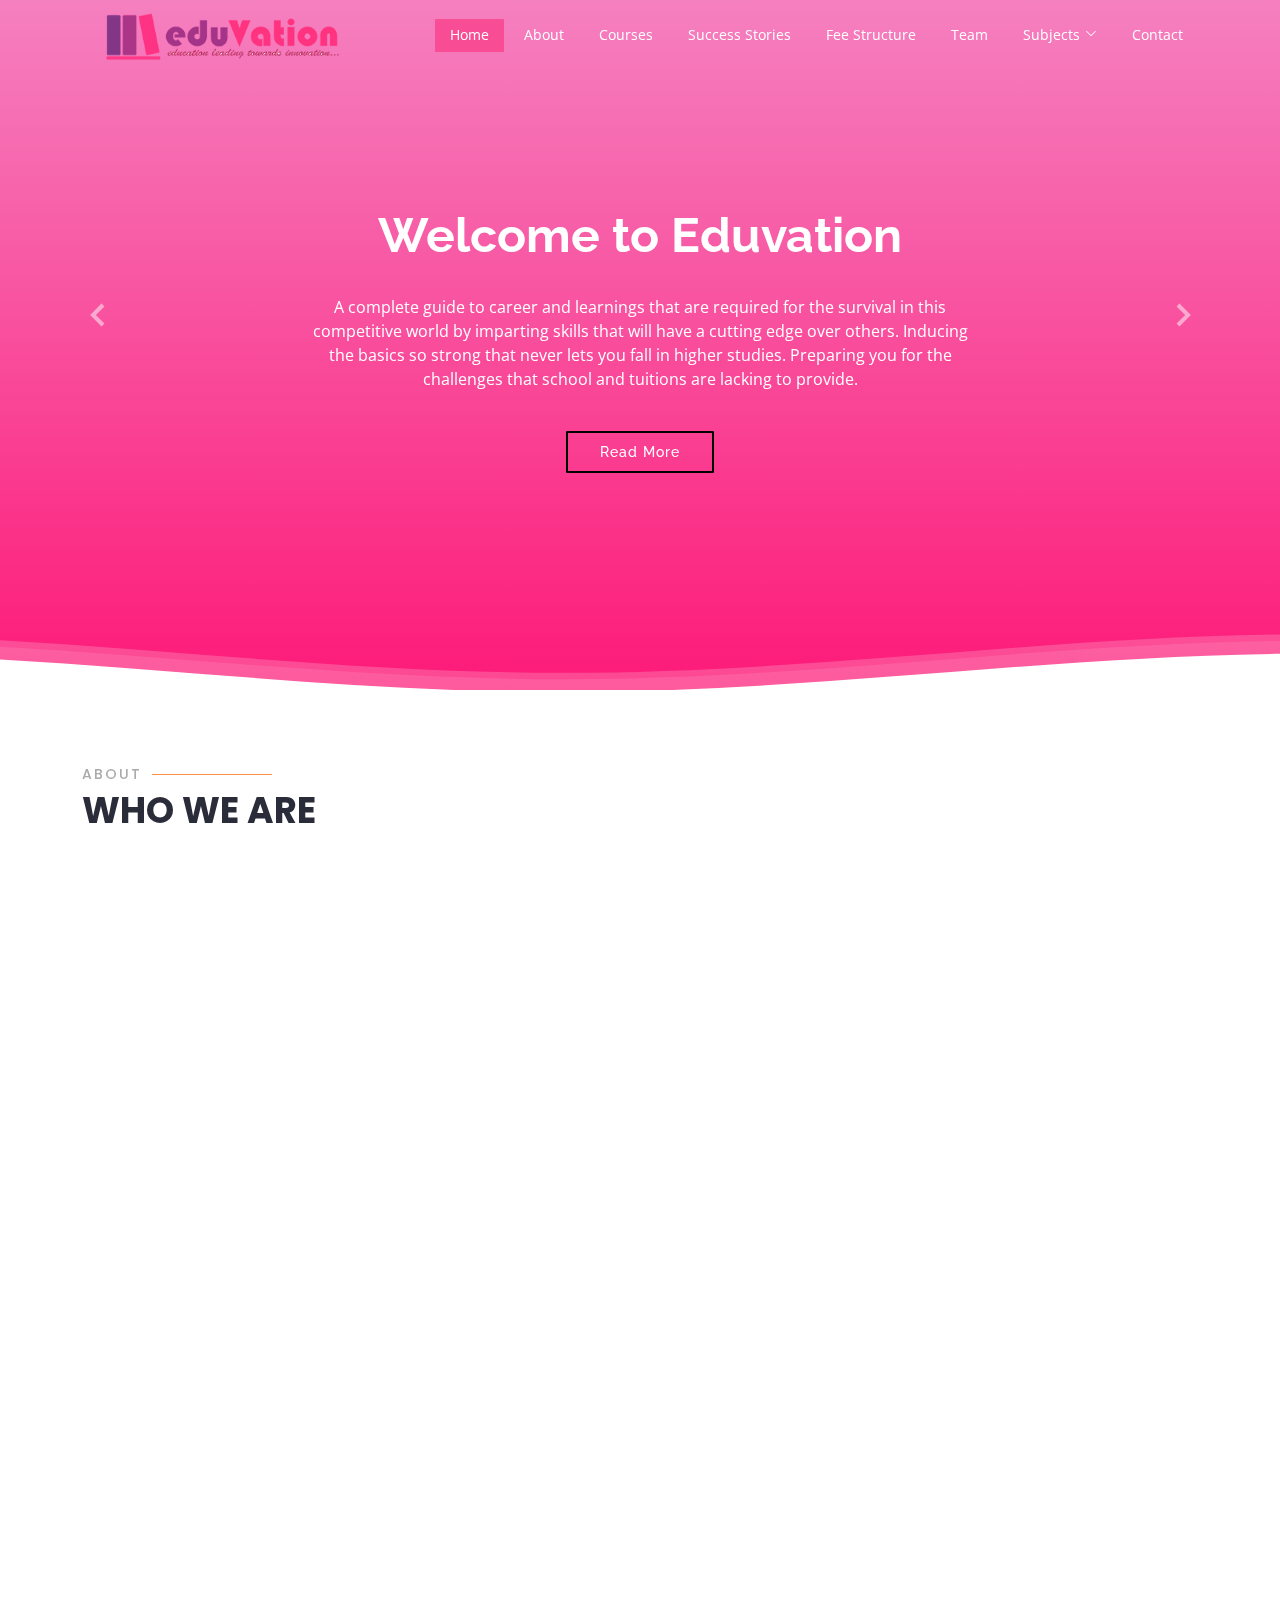
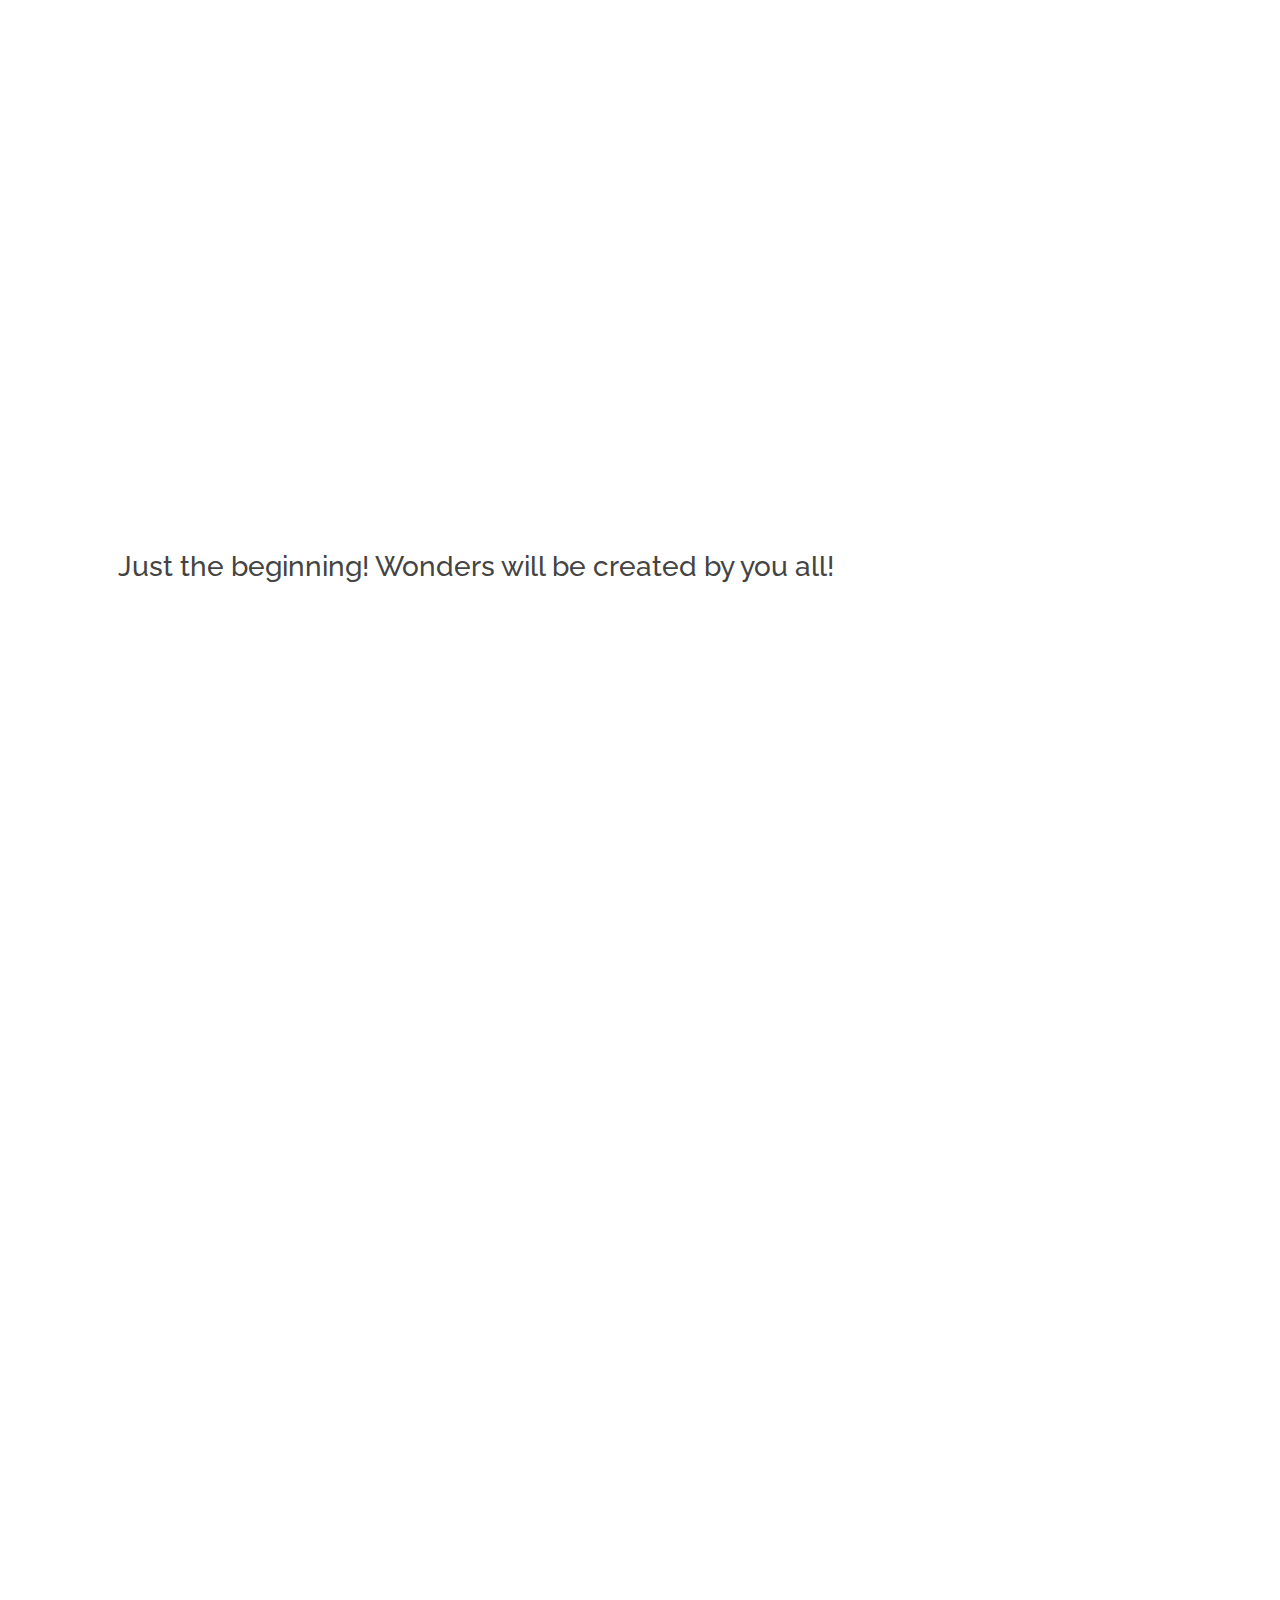
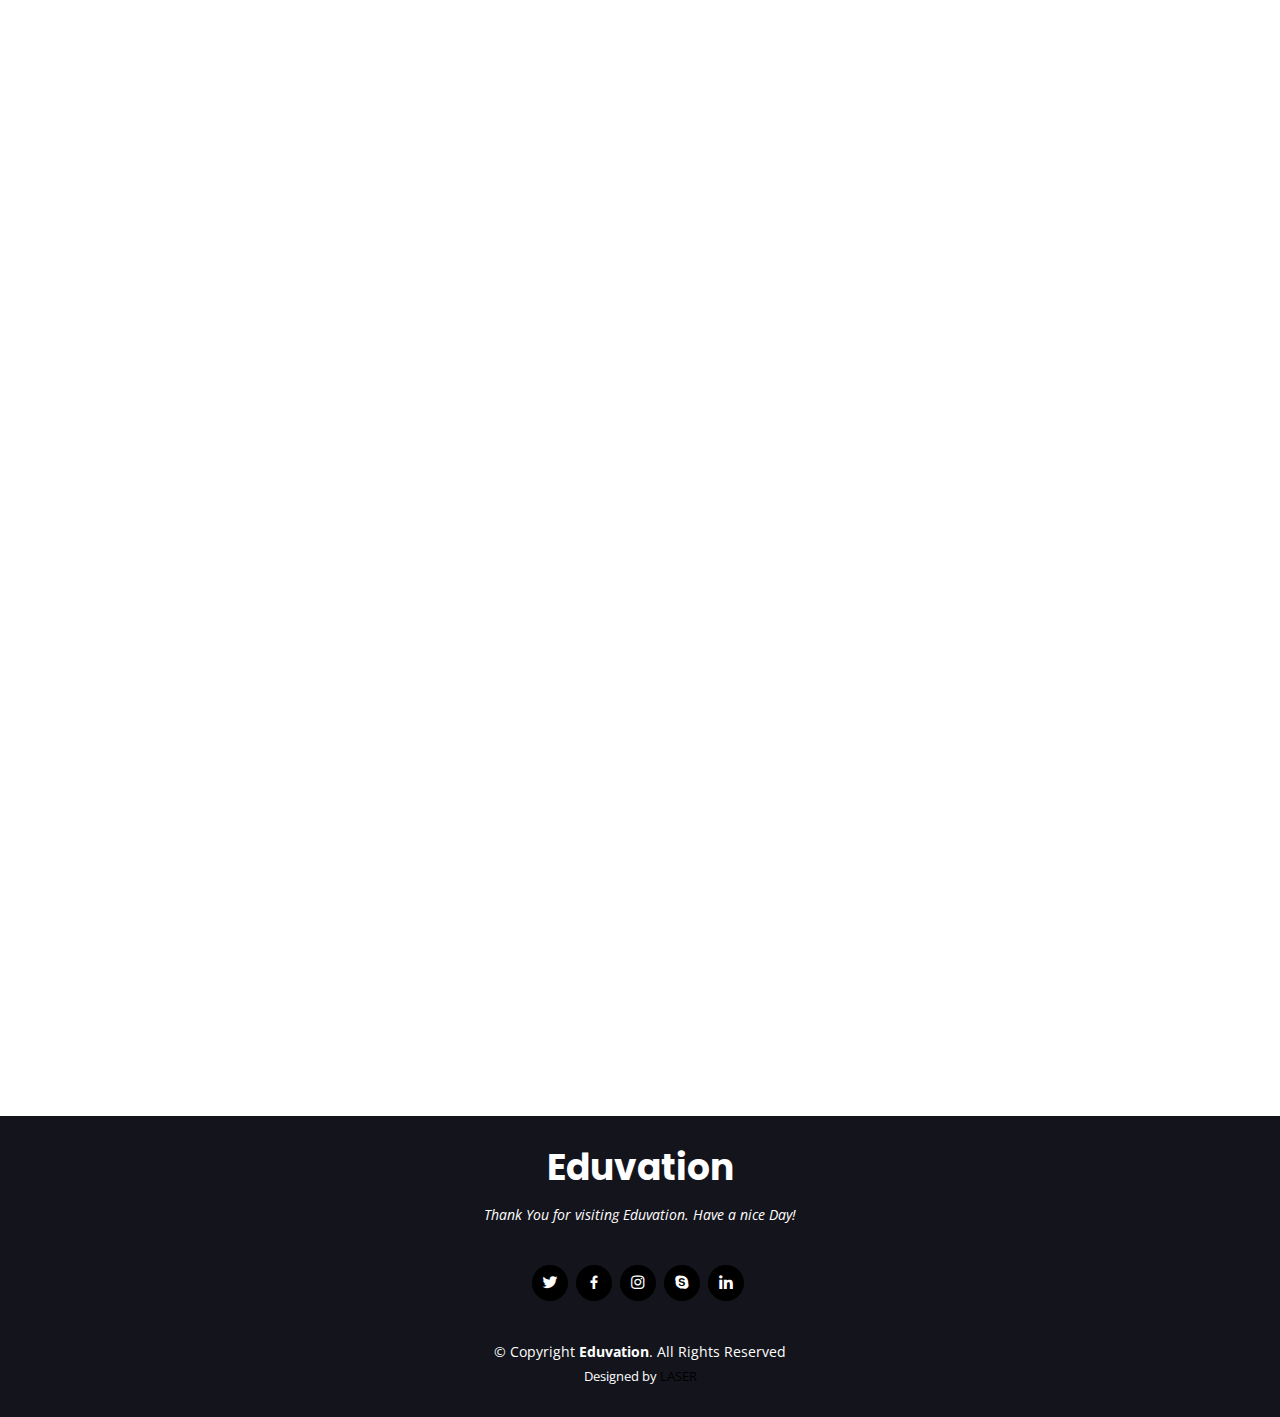
<file: index.html>
<!DOCTYPE html>
<html lang="en">

<head>
  <meta name="google-site-verification" content="hGWaI-K8j3JAU-RN-A-ZZuAP960c_MtPGlBdSkFEZYE" />
  <meta charset="utf-8">
  <meta content="width=device-width, initial-scale=1.0" name="viewport">

  <title>Eduvation</title>
  <meta content="" name="description">
  <meta content="" name="keywords">

  <!-- Favicons -->
  <link href="assets/img/favicon.png" rel="icon">
  <link href="assets/img/apple-touch-icon.png" rel="apple-touch-icon">

  <!-- Google Fonts -->
  <link href="https://fonts.googleapis.com/css?family=Open+Sans:300,300i,400,400i,600,600i,700,700i|Raleway:300,300i,400,400i,500,500i,600,600i,700,700i|Poppins:300,300i,400,400i,500,500i,600,600i,700,700i" rel="stylesheet">

  <!-- Vendor CSS Files -->
  <link href="assets/vendor/animate.css/animate.min.css" rel="stylesheet">
  <link href="assets/vendor/aos/aos.css" rel="stylesheet">
  <link href="assets/vendor/bootstrap/css/bootstrap.min.css" rel="stylesheet">
  <link href="assets/vendor/bootstrap-icons/bootstrap-icons.css" rel="stylesheet">
  <link href="assets/vendor/boxicons/css/boxicons.min.css" rel="stylesheet">
  <link href="assets/vendor/glightbox/css/glightbox.min.css" rel="stylesheet">
  <link href="assets/vendor/remixicon/remixicon.css" rel="stylesheet">
  <link href="assets/vendor/swiper/swiper-bundle.min.css" rel="stylesheet">

  <!-- Template Main CSS File -->
  <link href="assets/css/style.css" rel="stylesheet">

  <!-- =======================================================
  * Template Name: Selecao - v4.1.0
  * Template URL: https://bootstrapmade.com/selecao-bootstrap-template/
  * Author: BootstrapMade.com
  * License: https://bootstrapmade.com/license/
  ======================================================== -->
</head>

<body>

  <!-- ======= Header ======= -->
  <header id="header" class="fixed-top d-flex align-items-center  header-transparent ">
    <div class="container d-flex align-items-center justify-content-between">

      <div class="logo">
        <h1>
    
        <a href="index.html"><img src="/assets/img/logo1.png" alt="" class="img-fluid" ></a>
        </h1>
      </div>

      <nav id="navbar" class="navbar">
        <ul>
          <li><a class="nav-link scrollto active" href="#hero">Home</a></li>
          <li><a class="nav-link scrollto" href="#about">About</a></li>
          <li><a class="nav-link scrollto" href="#services">Courses</a></li>
          <li><a class="nav-link scrollto " href="#portfolio">Success Stories</a></li>
          <li><a class="nav-link scrollto" href="#pricing">Fee Structure</a></li>
          <li><a class="nav-link scrollto" href="#team">Team</a></li>
          <li class="dropdown"><a href="#"><span>Subjects</span> <i class="bi bi-chevron-down"></i></a>
            <ul>
              <li class="dropdown"><a href="#"><span>SCIENCE</span> <i class="bi bi-chevron-left"></i></a>
                <ul>
                <li><a href="#">PHYSICS</a></li>
                
                <li><a href="#">CHEMISTRY</a></li>
                <li><a href="#">MATHEMATICS</a></li>
                </ul>
              <li class="dropdown"><a href="#"><span>CODING</span> <i class="bi bi-chevron-left"></i></a>
                <ul>
                  <li><a href="#">FRONT END CODING</a></li>
                  <li><a href="#">BACKEND CODING</a></li>
                </ul>
              </li>
              <li class="dropdown"><a href="#"><span>COMMERCE</span> <i class="bi bi-chevron-left"></i></a>
                <ul>
                  <li><a href="#">BUSINESS</a></li>
                  <li><a href="#">ACCOUNTANCY</a></li>
                </ul>
              </li>
              <li><a href="#">SPOKEN ENGLISH</a></li>
            </ul>
            
           
            
          
          </li>
          <li><a class="nav-link scrollto" href="#contact">Contact</a></li>
        </ul>
        <i class="bi bi-list mobile-nav-toggle"></i>
      </nav><!-- .navbar -->

    </div>
  </header><!-- End Header -->

  <!-- ======= Hero Section ======= -->
  <section id="hero" class="d-flex flex-column justify-content-end align-items-center">
    <div id="heroCarousel" data-bs-interval="5000" class="container carousel carousel-fade" data-bs-ride="carousel">

      <!-- Slide 1 -->
      <div class="carousel-item active">
        <div class="carousel-container">
          <h2 class="animate__animated animate__fadeInDown">Welcome to <span>Eduvation</span></h2>
          <p class="animate__animated fanimate__adeInUp">A complete guide to career and learnings that are required for the survival in this competitive world by imparting skills that will have a cutting edge over others. Inducing the basics so strong that never lets you fall in higher studies. Preparing you for the challenges that school and tuitions are lacking to provide.</p>
          <a href="#about" class="btn-get-started animate__animated animate__fadeInUp scrollto">Read More</a>
        </div>
      </div>

      <!-- Slide 2 -->
      <div class="carousel-item">
        <div class="carousel-container">
          <h2 class="animate__animated animate__fadeInDown">Vision</h2>
          <p class="animate__animated animate__fadeInUp"> A Vision for exemplary success among our students and creating a competitive culture that pushes and strive to bring the best of you.</p>
          <a href="#about" class="btn-get-started animate__animated animate__fadeInUp scrollto">Read More</a>
        </div>
      </div>

      <!-- Slide 3 -->
      <div class="carousel-item">
        <div class="carousel-container">
          <h2 class="animate__animated animate__fadeInDown">Why to Choose Us?</h2>
          <p class="animate__animated animate__fadeInUp">We not only provide you the best teaching and 24*7 doubt solving support but also provide you the career vision that is very important for success. </p>
          <a href="#about" class="btn-get-started animate__animated animate__fadeInUp scrollto">Read More</a>
        </div>
      </div>

      <a class="carousel-control-prev" href="#heroCarousel" role="button" data-bs-slide="prev">
        <span class="carousel-control-prev-icon bx bx-chevron-left" aria-hidden="true"></span>
      </a>

      <a class="carousel-control-next" href="#heroCarousel" role="button" data-bs-slide="next">
        <span class="carousel-control-next-icon bx bx-chevron-right" aria-hidden="true"></span>
      </a>

    </div>

    <svg class="hero-waves" xmlns="http://www.w3.org/2000/svg" xmlns:xlink="http://www.w3.org/1999/xlink" viewBox="0 24 150 28 " preserveAspectRatio="none">
      <defs>
        <path id="wave-path" d="M-160 44c30 0 58-18 88-18s 58 18 88 18 58-18 88-18 58 18 88 18 v44h-352z">
      </defs>
      <g class="wave1">
        <use xlink:href="#wave-path" x="50" y="3" fill="rgba(255,255,255, .1)">
      </g>
      <g class="wave2">
        <use xlink:href="#wave-path" x="50" y="0" fill="rgba(255,255,255, .2)">
      </g>
      <g class="wave3">
        <use xlink:href="#wave-path" x="50" y="9" fill="#fff">
      </g>
    </svg>

  </section><!-- End Hero -->

  <main id="main">

    <!-- ======= About Section ======= -->
    
    <section id="about" class="about">
      <div class="container">

        <div class="section-title" data-aos="zoom-out">
          <h2>About</h2>
          <p>Who we are</p>
        </div>

        <div class="row content" data-aos="fade-up">
          <div class="col-lg-6">
            <p>
              We are a team of the most enthusiastic and  passionate people who thrive to put their everything to provide the best in class services. 
            </p>
            <ul>
              <li><i class="ri-check-double-line"></i> Innovative</li>
              <li><i class="ri-check-double-line"></i> Passionate</li>
              <li><i class="ri-check-double-line"></i> Intellectual</li>
            </ul>
          </div>
          <div class="col-lg-6 pt-4 pt-lg-0">
            <p>
              “Education is the most powerful weapon which you can use to change the world” – Nelson Mandela <br><br>
              “The cure for boredom is curiosity. There is no cure for curiosity” – Dorothy Parker <br> <br>
              “The function of education is to teach one to think intensively and to think critically. Intelligence plus character – that is the goal of true education” – Martin Luther King<br>

            </p>
            <a href="#" class="btn-learn-more">Learn More</a>
          </div>
        </div>

      </div>
    </section><!-- End About Section -->

    <!-- ======= Features Section ======= -->
    <section id="features" class="features">
      <div class="container">

        <ul class="nav nav-tabs row d-flex">
          <li class="nav-item col-3" data-aos="zoom-in">
            <a class="nav-link active show" data-bs-toggle="tab" href="#tab-1">
              <i class="ri-gps-line"></i>
              <h4 class="d-none d-lg-block">CAREER GUIDANCE</h4>
            </a>
          </li>
          <li class="nav-item col-3" data-aos="zoom-in" data-aos-delay="100">
            <a class="nav-link" data-bs-toggle="tab" href="#tab-2">
              <i class="ri-body-scan-line"></i>
              <h4 class="d-none d-lg-block">PROGRAMMING SKILLS</h4>
            </a>
          </li>
          <li class="nav-item col-3" data-aos="zoom-in" data-aos-delay="200">
            <a class="nav-link" data-bs-toggle="tab" href="#tab-3">
              <i class="ri-sun-line"></i>
              <h4 class="d-none d-lg-block">24x7 SUPPORT</h4>
            </a>
          </li>
          <li class="nav-item col-3" data-aos="zoom-in" data-aos-delay="300">
            <a class="nav-link" data-bs-toggle="tab" href="#tab-4">
              <i class="ri-store-line"></i>
              <h4 class="d-none d-lg-block">LEARNING WITH FUN</h4>
            </a>
          </li>
        </ul>
        <!--

        <div class="tab-content" data-aos="fade-up">
          <div class="tab-pane active show" id="tab-1">
            <div class="row">
              <div class="col-lg-6 order-2 order-lg-1 mt-3 mt-lg-0">
                <h3>Voluptatem dignissimos provident quasi corporis voluptates sit assumenda.</h3>
                <p class="fst-italic">
                  Lorem ipsum dolor sit amet, consectetur adipiscing elit, sed do eiusmod tempor incididunt ut labore et dolore
                  magna aliqua.
                </p>
                <ul>
                  <li><i class="ri-check-double-line"></i> Ullamco laboris nisi ut aliquip ex ea commodo consequat.</li>
                  <li><i class="ri-check-double-line"></i> Duis aute irure dolor in reprehenderit in voluptate velit.</li>
                  <li><i class="ri-check-double-line"></i> Ullamco laboris nisi ut aliquip ex ea commodo consequat. Duis aute irure dolor in reprehenderit in voluptate trideta storacalaperda mastiro dolore eu fugiat nulla pariatur.</li>
                </ul>
                <p>
                  Ullamco laboris nisi ut aliquip ex ea commodo consequat. Duis aute irure dolor in reprehenderit in voluptate
                  velit esse cillum dolore eu fugiat nulla pariatur. Excepteur sint occaecat cupidatat non proident, sunt in
                  culpa qui officia deserunt mollit anim id est laborum
                </p>
              </div>
              <div class="col-lg-6 order-1 order-lg-2 text-center">
                <img src="assets/img/features-1.png" alt="" class="img-fluid">
              </div>
            </div>
          </div>
          <div class="tab-pane" id="tab-2">
            <div class="row">
              <div class="col-lg-6 order-2 order-lg-1 mt-3 mt-lg-0">
                <h3>Neque exercitationem debitis soluta quos debitis quo mollitia officia est</h3>
                <p>
                  Ullamco laboris nisi ut aliquip ex ea commodo consequat. Duis aute irure dolor in reprehenderit in voluptate
                  velit esse cillum dolore eu fugiat nulla pariatur. Excepteur sint occaecat cupidatat non proident, sunt in
                  culpa qui officia deserunt mollit anim id est laborum
                </p>
                <p class="fst-italic">
                  Lorem ipsum dolor sit amet, consectetur adipiscing elit, sed do eiusmod tempor incididunt ut labore et dolore
                  magna aliqua.
                </p>
                <ul>
                  <li><i class="ri-check-double-line"></i> Ullamco laboris nisi ut aliquip ex ea commodo consequat.</li>
                  <li><i class="ri-check-double-line"></i> Duis aute irure dolor in reprehenderit in voluptate velit.</li>
                  <li><i class="ri-check-double-line"></i> Provident mollitia neque rerum asperiores dolores quos qui a. Ipsum neque dolor voluptate nisi sed.</li>
                  <li><i class="ri-check-double-line"></i> Ullamco laboris nisi ut aliquip ex ea commodo consequat. Duis aute irure dolor in reprehenderit in voluptate trideta storacalaperda mastiro dolore eu fugiat nulla pariatur.</li>
                </ul>
              </div>
              <div class="col-lg-6 order-1 order-lg-2 text-center">
                <img src="assets/img/features-2.png" alt="" class="img-fluid">
              </div>
            </div>
          </div>
          <div class="tab-pane" id="tab-3">
            <div class="row">
              <div class="col-lg-6 order-2 order-lg-1 mt-3 mt-lg-0">
                <h3>Voluptatibus commodi ut accusamus ea repudiandae ut autem dolor ut assumenda</h3>
                <p>
                  Ullamco laboris nisi ut aliquip ex ea commodo consequat. Duis aute irure dolor in reprehenderit in voluptate
                  velit esse cillum dolore eu fugiat nulla pariatur. Excepteur sint occaecat cupidatat non proident, sunt in
                  culpa qui officia deserunt mollit anim id est laborum
                </p>
                <ul>
                  <li><i class="ri-check-double-line"></i> Ullamco laboris nisi ut aliquip ex ea commodo consequat.</li>
                  <li><i class="ri-check-double-line"></i> Duis aute irure dolor in reprehenderit in voluptate velit.</li>
                  <li><i class="ri-check-double-line"></i> Provident mollitia neque rerum asperiores dolores quos qui a. Ipsum neque dolor voluptate nisi sed.</li>
                </ul>
                <p class="fst-italic">
                  Lorem ipsum dolor sit amet, consectetur adipiscing elit, sed do eiusmod tempor incididunt ut labore et dolore
                  magna aliqua.
                </p>
              </div>
              <div class="col-lg-6 order-1 order-lg-2 text-center">
                <img src="assets/img/features-3.png" alt="" class="img-fluid">
              </div>
            </div>
          </div>
          <div class="tab-pane" id="tab-4">
            <div class="row">
              <div class="col-lg-6 order-2 order-lg-1 mt-3 mt-lg-0">
                <h3>Omnis fugiat ea explicabo sunt dolorum asperiores sequi inventore rerum</h3>
                <p>
                  Ullamco laboris nisi ut aliquip ex ea commodo consequat. Duis aute irure dolor in reprehenderit in voluptate
                  velit esse cillum dolore eu fugiat nulla pariatur. Excepteur sint occaecat cupidatat non proident, sunt in
                  culpa qui officia deserunt mollit anim id est laborum
                </p>
                <p class="fst-italic">
                  Lorem ipsum dolor sit amet, consectetur adipiscing elit, sed do eiusmod tempor incididunt ut labore et dolore
                  magna aliqua.
                </p>
                <ul>
                  <li><i class="ri-check-double-line"></i> Ullamco laboris nisi ut aliquip ex ea commodo consequat.</li>
                  <li><i class="ri-check-double-line"></i> Duis aute irure dolor in reprehenderit in voluptate velit.</li>
                  <li><i class="ri-check-double-line"></i> Ullamco laboris nisi ut aliquip ex ea commodo consequat. Duis aute irure dolor in reprehenderit in voluptate trideta storacalaperda mastiro dolore eu fugiat nulla pariatur.</li>
                </ul>
              </div>
              <div class="col-lg-6 order-1 order-lg-2 text-center">
                <img src="assets/img/features-4.png" alt="" class="img-fluid">
              </div>
            </div>
          </div>
        </div>

      </div>
    </section><!-- End Features Section -->

    <!-- ======= Cta Section ======= -->
    <!--
    <section id="cta" class="cta">
      <div class="container">

        <div class="row" data-aos="zoom-out">
          <div class="col-lg-9 text-center text-lg-start">
            <h3>Call To Action</h3>
            <p> Duis aute irure dolor in reprehenderit in voluptate velit esse cillum dolore eu fugiat nulla pariatur. Excepteur sint occaecat cupidatat non proident, sunt in culpa qui officia deserunt mollit anim id est laborum.</p>
          </div>
          <div class="col-lg-3 cta-btn-container text-center">
            <a class="cta-btn align-middle" href="#">Call To Action</a>
          </div>
        </div>

      </div>
    </section><!-- End Cta Section -->

    <!-- ======= Services Section ======= -->
  
    <section id="services" class="services">
      <div class="container">

        <div class="section-title" data-aos="zoom-out">
          <h2>Courses</h2>
          <p>What we do offer</p>
        </div>

        <div class="row">
          <div class="col-lg-4 col-md-6">
            <div class="icon-box" data-aos="zoom-in-left">
              <div class="icon"><i class="bi bi-briefcase" style="color: #ff689b;"></i></div>
              <h4 class="title"><a href="">Excellence in Physics</a></h4>
              <p class="description">Physics with real life experiments and animations.
              </p>
            </div>
          </div>
          <div class="col-lg-4 col-md-6 mt-5 mt-md-0">
            <div class="icon-box" data-aos="zoom-in-left" data-aos-delay="100">
              <div class="icon"><i class="bi bi-book" style="color: #e9bf06;"></i></div>
              <h4 class="title"><a href="">Chemistry</a></h4>
              <p class="description">Visual learning that stays in your brain forever</p>
            </div>
          </div>

          <div class="col-lg-4 col-md-6 mt-5 mt-lg-0 ">
            <div class="icon-box" data-aos="zoom-in-left" data-aos-delay="200">
              <div class="icon"><i class="bi bi-card-checklist" style="color: #3fcdc7;"></i></div>
              <h4 class="title"><a href="">Mathematics</a></h4>
              <p class="description">Playing with numbers would never been so easy. Making Trigo and Calculus fun to learn.</p>
            </div>
          </div>
          <div class="col-lg-4 col-md-6 mt-5">
            <div class="icon-box" data-aos="zoom-in-left" data-aos-delay="300">
              <div class="icon"><i class="bi bi-binoculars" style="color:#41cf2e;"></i></div>
              <h4 class="title"><a href="">Programming</a></h4>
              <p class="description">The essence of code is unreal, provides you a different dynamic of thinking. The need of the future!</p>
            </div>
          </div>
          <!--
          <div class="col-lg-4 col-md-6 mt-5">
            <div class="icon-box" data-aos="zoom-in-left" data-aos-delay="400">
              <div class="icon"><i class="bi bi-globe" style="color: #d6ff22;"></i></div>
              <h4 class="title"><a href=""></a></h4>
              <p class="description">At vero eos et accusamus et iusto odio dignissimos ducimus qui blanditiis praesentium voluptatum deleniti atque</p>
            </div>
          </div>
          <div class="col-lg-4 col-md-6 mt-5">
            <div class="icon-box" data-aos="zoom-in-left" data-aos-delay="500">
              <div class="icon"><i class="bi bi-clock" style="color: #4680ff;"></i></div>
              <h4 class="title"><a href="">Eiusmod Tempor</a></h4>
              <p class="description">Et harum quidem rerum facilis est et expedita distinctio. Nam libero tempore, cum soluta nobis est eligendi</p>
            </div>
          </div>
        </div>

      </div>
    </section>
  -->
    <!-- End Services Section -->

    <!-- ======= Portfolio Section ======= -->
    <section id="portfolio" class="portfolio">
      <div class="container">

        <div class="section-title" data-aos="zoom-out">
          <h2>Success Stories</h2>
          <br>
          <p>What we've done</p> <br>
          
        </div>
        <div>
          <h3>Just the beginning! Wonders will be created by you all! </h3>
        </div>
        
        <!--

        <ul id="portfolio-flters" class="d-flex justify-content-end" data-aos="fade-up">
          <li data-filter="*" class="filter-active">All</li>
          <li data-filter=".filter-app">App</li>
          <li data-filter=".filter-card">Card</li>
          <li data-filter=".filter-web">Web</li>
        </ul>

        <div class="row portfolio-container" data-aos="fade-up">

          <div class="col-lg-4 col-md-6 portfolio-item filter-app">
            <div class="portfolio-img"><img src="assets/img/portfolio/portfolio-1.jpg" class="img-fluid" alt=""></div>
            <div class="portfolio-info">
              <h4>App 1</h4>
              <p>App</p>
              <a href="assets/img/portfolio/portfolio-1.jpg" data-gallery="portfolioGallery" class="portfolio-lightbox preview-link" title="App 1"><i class="bx bx-plus"></i></a>
              <a href="portfolio-details.html" class="details-link" title="More Details"><i class="bx bx-link"></i></a>
            </div>
          </div>

          <div class="col-lg-4 col-md-6 portfolio-item filter-web">
            <div class="portfolio-img"><img src="assets/img/portfolio/portfolio-2.jpg" class="img-fluid" alt=""></div>
            <div class="portfolio-info">
              <h4>Web 3</h4>
              <p>Web</p>
              <a href="assets/img/portfolio/portfolio-2.jpg" data-gallery="portfolioGallery" class="portfolio-lightbox preview-link" title="Web 3"><i class="bx bx-plus"></i></a>
              <a href="portfolio-details.html" class="details-link" title="More Details"><i class="bx bx-link"></i></a>
            </div>
          </div>

          <div class="col-lg-4 col-md-6 portfolio-item filter-app">
            <div class="portfolio-img"><img src="assets/img/portfolio/portfolio-3.jpg" class="img-fluid" alt=""></div>
            <div class="portfolio-info">
              <h4>App 2</h4>
              <p>App</p>
              <a href="assets/img/portfolio/portfolio-3.jpg" data-gallery="portfolioGallery" class="portfolio-lightbox preview-link" title="App 2"><i class="bx bx-plus"></i></a>
              <a href="portfolio-details.html" class="details-link" title="More Details"><i class="bx bx-link"></i></a>
            </div>
          </div>

          <div class="col-lg-4 col-md-6 portfolio-item filter-card">
            <div class="portfolio-img"><img src="assets/img/portfolio/portfolio-4.jpg" class="img-fluid" alt=""></div>
            <div class="portfolio-info">
              <h4>Card 2</h4>
              <p>Card</p>
              <a href="assets/img/portfolio/portfolio-4.jpg" data-gallery="portfolioGallery" class="portfolio-lightbox preview-link" title="Card 2"><i class="bx bx-plus"></i></a>
              <a href="portfolio-details.html" class="details-link" title="More Details"><i class="bx bx-link"></i></a>
            </div>
          </div>

          <div class="col-lg-4 col-md-6 portfolio-item filter-web">
            <div class="portfolio-img"><img src="assets/img/portfolio/portfolio-5.jpg" class="img-fluid" alt=""></div>
            <div class="portfolio-info">
              <h4>Web 2</h4>
              <p>Web</p>
              <a href="assets/img/portfolio/portfolio-5.jpg" data-gallery="portfolioGallery" class="portfolio-lightbox preview-link" title="Web 2"><i class="bx bx-plus"></i></a>
              <a href="portfolio-details.html" class="details-link" title="More Details"><i class="bx bx-link"></i></a>
            </div>
          </div>

          <div class="col-lg-4 col-md-6 portfolio-item filter-app">
            <div class="portfolio-img"><img src="assets/img/portfolio/portfolio-6.jpg" class="img-fluid" alt=""></div>
            <div class="portfolio-info">
              <h4>App 3</h4>
              <p>App</p>
              <a href="assets/img/portfolio/portfolio-6.jpg" data-gallery="portfolioGallery" class="portfolio-lightbox preview-link" title="App 3"><i class="bx bx-plus"></i></a>
              <a href="portfolio-details.html" class="details-link" title="More Details"><i class="bx bx-link"></i></a>
            </div>
          </div>

          <div class="col-lg-4 col-md-6 portfolio-item filter-card">
            <div class="portfolio-img"><img src="assets/img/portfolio/portfolio-7.jpg" class="img-fluid" alt=""></div>
            <div class="portfolio-info">
              <h4>Card 1</h4>
              <p>Card</p>
              <a href="assets/img/portfolio/portfolio-7.jpg" data-gallery="portfolioGallery" class="portfolio-lightbox preview-link" title="Card 1"><i class="bx bx-plus"></i></a>
              <a href="portfolio-details.html" class="details-link" title="More Details"><i class="bx bx-link"></i></a>
            </div>
          </div>

          <div class="col-lg-4 col-md-6 portfolio-item filter-card">
            <div class="portfolio-img"><img src="assets/img/portfolio/portfolio-8.jpg" class="img-fluid" alt=""></div>
            <div class="portfolio-info">
              <h4>Card 3</h4>
              <p>Card</p>
              <a href="assets/img/portfolio/portfolio-8.jpg" data-gallery="portfolioGallery" class="portfolio-lightbox preview-link" title="Card 3"><i class="bx bx-plus"></i></a>
              <a href="portfolio-details.html" class="details-link" title="More Details"><i class="bx bx-link"></i></a>
            </div>
          </div>

          <div class="col-lg-4 col-md-6 portfolio-item filter-web">
            <div class="portfolio-img"><img src="assets/img/portfolio/portfolio-9.jpg" class="img-fluid" alt=""></div>
            <div class="portfolio-info">
              <h4>Web 3</h4>
              <p>Web</p>
              <a href="assets/img/portfolio/portfolio-9.jpg" data-gallery="portfolioGallery" class="portfolio-lightbox preview-link" title="Web 3"><i class="bx bx-plus"></i></a>
              <a href="portfolio-details.html" class="details-link" title="More Details"><i class="bx bx-link"></i></a>
            </div>
          </div>

        </div>

      </div>
    </section> 
  --><!-- End Portfolio Section -->

    <!-- ======= Testimonials Section ======= -->
    <!--
    <section id="testimonials" class="testimonials">
      <div class="container">

        <div class="section-title" data-aos="zoom-out">
          <h2>Testimonials</h2>
          <p>What they are saying about us</p>
        </div>

        <div class="testimonials-slider swiper-container" data-aos="fade-up" data-aos-delay="100">
          <div class="swiper-wrapper">

            <div class="swiper-slide">
              <div class="testimonial-item">
                <p>
                  <i class="bx bxs-quote-alt-left quote-icon-left"></i>
                  Proin iaculis purus consequat sem cure digni ssim donec porttitora entum suscipit rhoncus. Accusantium quam, ultricies eget id, aliquam eget nibh et. Maecen aliquam, risus at semper.
                  <i class="bx bxs-quote-alt-right quote-icon-right"></i>
                </p>
                <img src="assets/img/testimonials/testimonials-1.jpg" class="testimonial-img" alt="">
                <h3>Saul Goodman</h3>
                <h4>Ceo &amp; Founder</h4>
              </div>
            </div><!-- End testimonial item -->

            <!--

            <div class="swiper-slide">
              <div class="testimonial-item">
                <p>
                  <i class="bx bxs-quote-alt-left quote-icon-left"></i>
                  Export tempor illum tamen malis malis eram quae irure esse labore quem cillum quid cillum eram malis quorum velit fore eram velit sunt aliqua noster fugiat irure amet legam anim culpa.
                  <i class="bx bxs-quote-alt-right quote-icon-right"></i>
                </p>
                <img src="assets/img/testimonials/testimonials-2.jpg" class="testimonial-img" alt="">
                <h3>Sara Wilsson</h3>
                <h4>Designer</h4>
              </div>
            </div><!-- End testimonial item -->

            <!--

            <div class="swiper-slide">
              <div class="testimonial-item">
                <p>
                  <i class="bx bxs-quote-alt-left quote-icon-left"></i>
                  Enim nisi quem export duis labore cillum quae magna enim sint quorum nulla quem veniam duis minim tempor labore quem eram duis noster aute amet eram fore quis sint minim.
                  <i class="bx bxs-quote-alt-right quote-icon-right"></i>
                </p>
                <img src="assets/img/testimonials/testimonials-3.jpg" class="testimonial-img" alt="">
                <h3>Jena Karlis</h3>
                <h4>Store Owner</h4>
              </div>
            </div><!-- End testimonial item -->

            <!--

            <div class="swiper-slide">
              <div class="testimonial-item">
                <p>
                  <i class="bx bxs-quote-alt-left quote-icon-left"></i>
                  Fugiat enim eram quae cillum dolore dolor amet nulla culpa multos export minim fugiat minim velit minim dolor enim duis veniam ipsum anim magna sunt elit fore quem dolore labore illum veniam.
                  <i class="bx bxs-quote-alt-right quote-icon-right"></i>
                </p>
                <img src="assets/img/testimonials/testimonials-4.jpg" class="testimonial-img" alt="">
                <h3>Matt Brandon</h3>
                <h4>Freelancer</h4>
              </div>
            </div>

            <div class="swiper-slide">
              <div class="testimonial-item">
                <p>
                  <i class="bx bxs-quote-alt-left quote-icon-left"></i>
                  Quis quorum aliqua sint quem legam fore sunt eram irure aliqua veniam tempor noster veniam enim culpa labore duis sunt culpa nulla illum cillum fugiat legam esse veniam culpa fore nisi cillum quid.
                  <i class="bx bxs-quote-alt-right quote-icon-right"></i>
                </p>
                <img src="assets/img/testimonials/testimonials-5.jpg" class="testimonial-img" alt="">
                <h3>John Larson</h3>
                <h4>Entrepreneur</h4>
              </div>
            </div>

          </div>
          <div class="swiper-pagination"></div>
        </div>

      </div>
    </section><!-- End Testimonials Section -->

    <!-- ======= Pricing Section ======= -->
    <section id="pricing" class="pricing">
      <div class="container">

        <div class="section-title" data-aos="zoom-out">
          <h2>Fee</h2>
          <p>Structure</p>
        </div>

        <div class="row">

          <div class="col-lg-3 col-md-6">
            <div class="box" data-aos="zoom-in">
              <h3>Trial Classes</h3>
              <h4><sup>₹</sup>0<span> / month</span></h4>
              <ul>
                <li>Weekend</li>
                <li>Physics & Chemistry Saturday 5.00 pm</li>
                <li>Mathematics Sunday 5:30 pm</li>
                <li class="na">Regular Classes </li>
                <li class="na">24*7 Support</li>
              </ul>
              <div class="btn-wrap">
                <a href="#" class="btn-buy">Join Us!</a>
              </div>
            </div>
          </div>

          <div class="col-lg-3 col-md-6 mt-4 mt-md-0">
            <div class="box featured" data-aos="zoom-in" data-aos-delay="100">
              <h3>Secondary Students 6-8</h3>
              <h4><sup>₹</sup>500<span> / month</span></h4>
              <ul>
                <li>Monday Wednesday Friday Sunday</li>
                <li>Physics Chemistry &  Mathematics</li>
                <li>PRogramming Classes</li>
                <li>Problem Solving and Fun Sessions</li>
                <li class>24*7 Support</li>
              </ul>
              <div class="btn-wrap">
                <a href="#" class="btn-buy">Join Us!</a>
              </div>
            </div>
          </div>

          <div class="col-lg-3 col-md-6 mt-4 mt-lg-0">
            <div class="box featured" data-aos="zoom-in" data-aos-delay="200">
              <h3>Secondary Students 9-10</h3>
              <h4><sup>₹</sup>700<span> / month</span></h4>
              <ul>
                <li>Tuesday Thursday Saturday</li>
                <li>Physics Chemistry &  Mathematics</li>
                <li>Board Examination Guidance</li>
                <li>Problem Solving and Fun Sessions</li>
                <li >24*7 Support</li>
              </ul>
              <div class="btn-wrap">
                <a href="#" class="btn-buy">Join Us!</a>
              </div>
            </div>
          </div>

          <div class="col-lg-3 col-md-6 mt-4 mt-lg-0">
            <div class="box featured" data-aos="zoom-in" data-aos-delay="300">
              <span class="advanced">Advanced</span>
              <h3>Senior Students 11-12</h3>
              <h4><sup>₹</sup>1000<span> / month</span></h4>
              <ul>
                <li>Saturday Sunday</li>
                <li>Physics </li>
                <li>Board Examination Guidance</li>
                <li>JEE MAIN, IIT JEE, JCECE Physics </li>
                <li >24*7 Support</li>
              </ul>
              <div class="btn-wrap">
                <a href="#" class="btn-buy">Join Us!</a>
              </div>
            </div>
          </div>

        </div>

      </div>
    </section><!-- End Pricing Section -->

    <!-- ======= F.A.Q Section ======= -->
    <!--
    <section id="faq" class="faq">
      <div class="container">

        <div class="section-title" data-aos="zoom-out">
          <h2>F.A.Q</h2>
          <p>Frequently Asked Questions</p>
        </div>

        <ul class="faq-list">

          <li>
            <div data-bs-toggle="collapse" class="collapsed question" href="#faq1">Non consectetur a erat nam at lectus urna duis? <i class="bi bi-chevron-down icon-show"></i><i class="bi bi-chevron-up icon-close"></i></div>
            <div id="faq1" class="collapse" data-bs-parent=".faq-list">
              <p>
                Feugiat pretium nibh ipsum consequat. Tempus iaculis urna id volutpat lacus laoreet non curabitur gravida. Venenatis lectus magna fringilla urna porttitor rhoncus dolor purus non.
              </p>
            </div>
          </li>

          <li>
            <div data-bs-toggle="collapse" href="#faq2" class="collapsed question">Feugiat scelerisque varius morbi enim nunc faucibus a pellentesque? <i class="bi bi-chevron-down icon-show"></i><i class="bi bi-chevron-up icon-close"></i></div>
            <div id="faq2" class="collapse" data-bs-parent=".faq-list">
              <p>
                Dolor sit amet consectetur adipiscing elit pellentesque habitant morbi. Id interdum velit laoreet id donec ultrices. Fringilla phasellus faucibus scelerisque eleifend donec pretium. Est pellentesque elit ullamcorper dignissim. Mauris ultrices eros in cursus turpis massa tincidunt dui.
              </p>
            </div>
          </li>

          <li>
            <div data-bs-toggle="collapse" href="#faq3" class="collapsed question">Dolor sit amet consectetur adipiscing elit pellentesque habitant morbi? <i class="bi bi-chevron-down icon-show"></i><i class="bi bi-chevron-up icon-close"></i></div>
            <div id="faq3" class="collapse" data-bs-parent=".faq-list">
              <p>
                Eleifend mi in nulla posuere sollicitudin aliquam ultrices sagittis orci. Faucibus pulvinar elementum integer enim. Sem nulla pharetra diam sit amet nisl suscipit. Rutrum tellus pellentesque eu tincidunt. Lectus urna duis convallis convallis tellus. Urna molestie at elementum eu facilisis sed odio morbi quis
              </p>
            </div>
          </li>

          <li>
            <div data-bs-toggle="collapse" href="#faq4" class="collapsed question">Ac odio tempor orci dapibus. Aliquam eleifend mi in nulla? <i class="bi bi-chevron-down icon-show"></i><i class="bi bi-chevron-up icon-close"></i></div>
            <div id="faq4" class="collapse" data-bs-parent=".faq-list">
              <p>
                Dolor sit amet consectetur adipiscing elit pellentesque habitant morbi. Id interdum velit laoreet id donec ultrices. Fringilla phasellus faucibus scelerisque eleifend donec pretium. Est pellentesque elit ullamcorper dignissim. Mauris ultrices eros in cursus turpis massa tincidunt dui.
              </p>
            </div>
          </li>

          <li>
            <div data-bs-toggle="collapse" href="#faq5" class="collapsed question">Tempus quam pellentesque nec nam aliquam sem et tortor consequat? <i class="bi bi-chevron-down icon-show"></i><i class="bi bi-chevron-up icon-close"></i></div>
            <div id="faq5" class="collapse" data-bs-parent=".faq-list">
              <p>
                Molestie a iaculis at erat pellentesque adipiscing commodo. Dignissim suspendisse in est ante in. Nunc vel risus commodo viverra maecenas accumsan. Sit amet nisl suscipit adipiscing bibendum est. Purus gravida quis blandit turpis cursus in
              </p>
            </div>
          </li>

          <li>
            <div data-bs-toggle="collapse" href="#faq6" class="collapsed question">Tortor vitae purus faucibus ornare. Varius vel pharetra vel turpis nunc eget lorem dolor? <i class="bi bi-chevron-down icon-show"></i><i class="bi bi-chevron-up icon-close"></i></div>
            <div id="faq6" class="collapse" data-bs-parent=".faq-list">
              <p>
                Laoreet sit amet cursus sit amet dictum sit amet justo. Mauris vitae ultricies leo integer malesuada nunc vel. Tincidunt eget nullam non nisi est sit amet. Turpis nunc eget lorem dolor sed. Ut venenatis tellus in metus vulputate eu scelerisque. Pellentesque diam volutpat commodo sed egestas egestas fringilla phasellus faucibus. Nibh tellus molestie nunc non blandit massa enim nec.
              </p>
            </div>
          </li>

        </ul>

      </div>
    </section><!-- End F.A.Q Section -->

    <!-- ======= Team Section ======= -->
    <section id="team" class="team">
      <div class="container">

        <div class="section-title" data-aos="zoom-out">
          <h2>Team</h2>
          <p>Our Hardworking Team</p>
        </div>

        <div class="row">

          <div class="col-lg-3 col-md-6 d-flex align-items-stretch">
            <div class="member" data-aos="fade-up">
              <div class="member-img">
                <img src="assets/img/team/team-1.jpg" class="img-fluid" alt="">
                <div class="social">
                  <a href=""><i class="bi bi-twitter"></i></a>
                  <a href=""><i class="bi bi-facebook"></i></a>
                  <a href=""><i class="bi bi-instagram"></i></a>
                  <a href=""><i class="bi bi-linkedin"></i></a>
                </div>
              </div>
              <div class="member-info">
                <h4>AMIT BHAGAT</h4>
                <span>Chief Executive Officer</span>
              </div>
            </div>
          </div>

          <div class="col-lg-3 col-md-6 d-flex align-items-stretch">
            <div class="member" data-aos="fade-up" data-aos-delay="100">
              <div class="member-img">
                <img src="assets/img/team/team-2.jpg" class="img-fluid" alt="">
                <div class="social">
                  <a href=""><i class="bi bi-twitter"></i></a>
                  <a href=""><i class="bi bi-facebook"></i></a>
                  <a href=""><i class="bi bi-instagram"></i></a>
                  <a href=""><i class="bi bi-linkedin"></i></a>
                </div>
              </div>
              <div class="member-info">
                <h4>SUMIT KUMAR</h4>
                <span>MANAGING HEAD</span>
              </div>
            </div>
          </div>

          <div class="col-lg-3 col-md-6 d-flex align-items-stretch">
            <div class="member" data-aos="fade-up" data-aos-delay="200">
              <div class="member-img">
                <img src="assets/img/team/team-3.jpg" class="img-fluid" alt="">
                <div class="social">
                  <a href=""><i class="bi bi-twitter"></i></a>
                  <a href=""><i class="bi bi-facebook"></i></a>
                  <a href=""><i class="bi bi-instagram"></i></a>
                  <a href=""><i class="bi bi-linkedin"></i></a>
                </div>
              </div>
              <div class="member-info">
                <h4>MOHIT KUMAR </h4>
                <span>DEPARTMENT OF COMMERCE</span>
              </div>
            </div>
          </div>

          <div class="col-lg-3 col-md-6 d-flex align-items-stretch">
            <div class="member" data-aos="fade-up" data-aos-delay="300">
              <div class="member-img">
                <img src="assets/img/team/team-4.jpg" class="img-fluid" alt="">
                <div class="social">
                  <a href=""><i class="bi bi-twitter"></i></a>
                  <a href=""><i class="bi bi-facebook"></i></a>
                  <a href=""><i class="bi bi-instagram"></i></a>
                  <a href=""><i class="bi bi-linkedin"></i></a>
                </div>
              </div>
              <div class="member-info">
                <h4>NISHA KUMARI</h4>
                <span>Talent Aquisition</span>
              </div>
            </div>
          </div>

        </div>

      </div>
    </section><!-- End Team Section -->

    <!-- ======= Contact Section ======= -->
    <section id="contact" class="contact">
      <div class="container">

        <div class="section-title" data-aos="zoom-out">
          <h2>Contact</h2>
          <p>Contact Us</p>
        </div>

        <div class="row mt-5">

          <div class="col-lg-4" data-aos="fade-right">
            <div class="info">
              <div class="address">
                <i class="bi bi-geo-alt"></i>
                <h4>Location:</h4>
                <p>Hill Road, Mihijam</p>
              </div>

              <div class="email">
                <i class="bi bi-envelope"></i>
                <h4>Email:</h4>
                <p>eduvation@gmail.com</p>
              </div>

              <div class="phone">
                <i class="bi bi-phone"></i>
                <h4>Call:</h4>
                <p>+918969255602</p>
              </div>

            </div>

          </div>

          <div class="col-lg-8 mt-5 mt-lg-0" data-aos="fade-left">

            <form action="forms/contact.php" method="post" role="form" class="php-email-form">
              <div class="row">
                <div class="col-md-6 form-group">
                  <input type="text" name="name" class="form-control" id="name" placeholder="Your Name" required>
                </div>
                <div class="col-md-6 form-group mt-3 mt-md-0">
                  <input type="email" class="form-control" name="email" id="email" placeholder="Your Email" required>
                </div>
              </div>
              <div class="form-group mt-3">
                <input type="text" class="form-control" name="subject" id="subject" placeholder="Subject" required>
              </div>
              <div class="form-group mt-3">
                <textarea class="form-control" name="message" rows="5" placeholder="Message" required></textarea>
              </div>
              <div class="my-3">
                <div class="loading">Loading</div>
                <div class="error-message"></div>
                <div class="sent-message">Your message has been sent. Thank you!</div>
              </div>
              <div class="text-center"><button type="submit">Send Message</button></div>
            </form>

          </div>

        </div>

      </div>
    </section><!-- End Contact Section -->

  </main><!-- End #main -->

  <!-- ======= Footer ======= -->
  <footer id="footer">
    <div class="container">
      <h3>Eduvation</h3>
      <p>Thank You for visiting Eduvation. Have a nice Day!</p>
      <div class="social-links">
        <a href="#" class="twitter"><i class="bx bxl-twitter"></i></a>
        <a href="#" class="facebook"><i class="bx bxl-facebook"></i></a>
        <a href="#" class="instagram"><i class="bx bxl-instagram"></i></a>
        <a href="#" class="google-plus"><i class="bx bxl-skype"></i></a>
        <a href="#" class="linkedin"><i class="bx bxl-linkedin"></i></a>
      </div>
      <div class="copyright">
        &copy; Copyright <strong><span>Eduvation</span></strong>. All Rights Reserved
      </div>
      <div class="credits">
        <!-- All the links in the footer should remain intact. -->
        <!-- You can delete the links only if you purchased the pro version. -->
        <!-- Licensing information: https://bootstrapmade.com/license/ -->
        <!-- Purchase the pro version with working PHP/AJAX contact form: https://bootstrapmade.com/selecao-bootstrap-template/ -->
        Designed by <a href="https://bootstrapmade.com/">LASER</a>
      </div>
    </div>
  </footer><!-- End Footer -->

  <a href="#" class="back-to-top d-flex align-items-center justify-content-center"><i class="bi bi-arrow-up-short"></i></a>

  <!-- Vendor JS Files -->
  <script src="assets/vendor/aos/aos.js"></script>
  <script src="assets/vendor/bootstrap/js/bootstrap.bundle.min.js"></script>
  <script src="assets/vendor/glightbox/js/glightbox.min.js"></script>
  <script src="assets/vendor/isotope-layout/isotope.pkgd.min.js"></script>
  <script src="assets/vendor/php-email-form/validate.js"></script>
  <script src="assets/vendor/swiper/swiper-bundle.min.js"></script>

  <!-- Template Main JS File -->
  <script src="assets/js/main.js"></script>

</body>

</html>
</file>
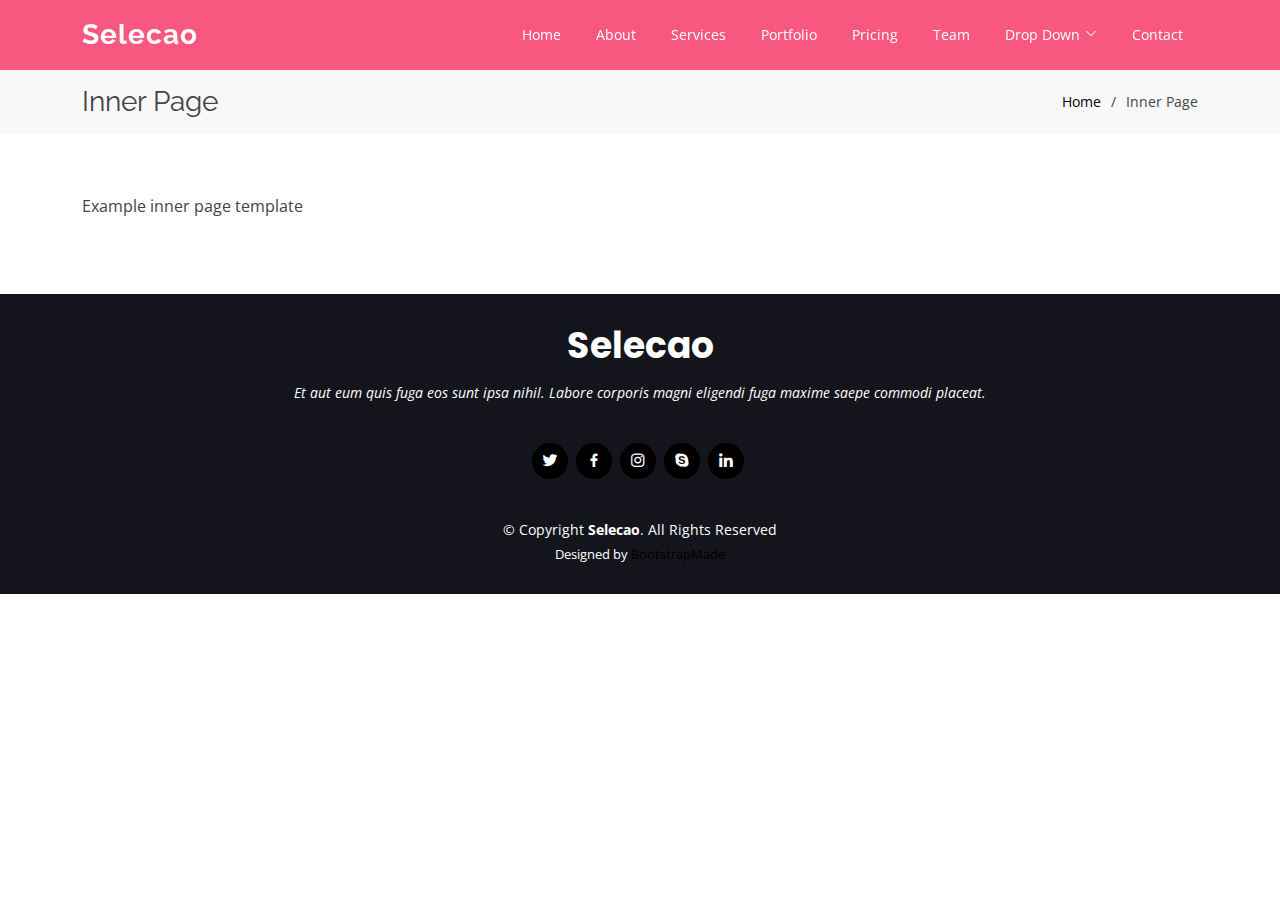
<file: inner-page.html>
<!DOCTYPE html>
<html lang="en">

<head>
  <meta charset="utf-8">
  <meta content="width=device-width, initial-scale=1.0" name="viewport">

  <title>Inner Page - Selecao Bootstrap Template</title>
  <meta content="" name="description">
  <meta content="" name="keywords">

  <!-- Favicons -->
  <link href="assets/img/favicon.png" rel="icon">
  <link href="assets/img/apple-touch-icon.png" rel="apple-touch-icon">

  <!-- Google Fonts -->
  <link href="https://fonts.googleapis.com/css?family=Open+Sans:300,300i,400,400i,600,600i,700,700i|Raleway:300,300i,400,400i,500,500i,600,600i,700,700i|Poppins:300,300i,400,400i,500,500i,600,600i,700,700i" rel="stylesheet">

  <!-- Vendor CSS Files -->
  <link href="assets/vendor/animate.css/animate.min.css" rel="stylesheet">
  <link href="assets/vendor/aos/aos.css" rel="stylesheet">
  <link href="assets/vendor/bootstrap/css/bootstrap.min.css" rel="stylesheet">
  <link href="assets/vendor/bootstrap-icons/bootstrap-icons.css" rel="stylesheet">
  <link href="assets/vendor/boxicons/css/boxicons.min.css" rel="stylesheet">
  <link href="assets/vendor/glightbox/css/glightbox.min.css" rel="stylesheet">
  <link href="assets/vendor/remixicon/remixicon.css" rel="stylesheet">
  <link href="assets/vendor/swiper/swiper-bundle.min.css" rel="stylesheet">

  <!-- Template Main CSS File -->
  <link href="assets/css/style.css" rel="stylesheet">

  <!-- =======================================================
  * Template Name: Selecao - v4.1.0
  * Template URL: https://bootstrapmade.com/selecao-bootstrap-template/
  * Author: BootstrapMade.com
  * License: https://bootstrapmade.com/license/
  ======================================================== -->
</head>

<body>

  <!-- ======= Header ======= -->
  <header id="header" class="fixed-top d-flex align-items-center ">
    <div class="container d-flex align-items-center justify-content-between">

      <div class="logo">
        <h1><a href="index.html">Selecao</a></h1>
        <!-- Uncomment below if you prefer to use an image logo -->
        <!-- <a href="index.html"><img src="assets/img/logo.png" alt="" class="img-fluid"></a>-->
      </div>

      <nav id="navbar" class="navbar">
        <ul>
          <li><a class="nav-link scrollto " href="#hero">Home</a></li>
          <li><a class="nav-link scrollto" href="#about">About</a></li>
          <li><a class="nav-link scrollto" href="#services">Services</a></li>
          <li><a class="nav-link scrollto " href="#portfolio">Portfolio</a></li>
          <li><a class="nav-link scrollto" href="#pricing">Pricing</a></li>
          <li><a class="nav-link scrollto" href="#team">Team</a></li>
          <li class="dropdown"><a href="#"><span>Drop Down</span> <i class="bi bi-chevron-down"></i></a>
            <ul>
              <li><a href="#">Drop Down 1</a></li>
              <li class="dropdown"><a href="#"><span>Deep Drop Down</span> <i class="bi bi-chevron-right"></i></a>
                <ul>
                  <li><a href="#">Deep Drop Down 1</a></li>
                  <li><a href="#">Deep Drop Down 2</a></li>
                  <li><a href="#">Deep Drop Down 3</a></li>
                  <li><a href="#">Deep Drop Down 4</a></li>
                  <li><a href="#">Deep Drop Down 5</a></li>
                </ul>
              </li>
              <li><a href="#">Drop Down 2</a></li>
              <li><a href="#">Drop Down 3</a></li>
              <li><a href="#">Drop Down 4</a></li>
            </ul>
          </li>
          <li><a class="nav-link scrollto" href="#contact">Contact</a></li>
        </ul>
        <i class="bi bi-list mobile-nav-toggle"></i>
      </nav><!-- .navbar -->

    </div>
  </header><!-- End Header -->

  <main id="main">

    <!-- ======= Breadcrumbs ======= -->
    <section class="breadcrumbs">
      <div class="container">

        <div class="d-flex justify-content-between align-items-center">
          <h2>Inner Page</h2>
          <ol>
            <li><a href="index.html">Home</a></li>
            <li>Inner Page</li>
          </ol>
        </div>

      </div>
    </section><!-- End Breadcrumbs -->

    <section class="inner-page">
      <div class="container">
        <p>
          Example inner page template
        </p>
      </div>
    </section>

  </main><!-- End #main -->

  <!-- ======= Footer ======= -->
  <footer id="footer">
    <div class="container">
      <h3>Selecao</h3>
      <p>Et aut eum quis fuga eos sunt ipsa nihil. Labore corporis magni eligendi fuga maxime saepe commodi placeat.</p>
      <div class="social-links">
        <a href="#" class="twitter"><i class="bx bxl-twitter"></i></a>
        <a href="#" class="facebook"><i class="bx bxl-facebook"></i></a>
        <a href="#" class="instagram"><i class="bx bxl-instagram"></i></a>
        <a href="#" class="google-plus"><i class="bx bxl-skype"></i></a>
        <a href="#" class="linkedin"><i class="bx bxl-linkedin"></i></a>
      </div>
      <div class="copyright">
        &copy; Copyright <strong><span>Selecao</span></strong>. All Rights Reserved
      </div>
      <div class="credits">
        <!-- All the links in the footer should remain intact. -->
        <!-- You can delete the links only if you purchased the pro version. -->
        <!-- Licensing information: https://bootstrapmade.com/license/ -->
        <!-- Purchase the pro version with working PHP/AJAX contact form: https://bootstrapmade.com/selecao-bootstrap-template/ -->
        Designed by <a href="https://bootstrapmade.com/">BootstrapMade</a>
      </div>
    </div>
  </footer><!-- End Footer -->

  <a href="#" class="back-to-top d-flex align-items-center justify-content-center"><i class="bi bi-arrow-up-short"></i></a>

  <!-- Vendor JS Files -->
  <script src="assets/vendor/aos/aos.js"></script>
  <script src="assets/vendor/bootstrap/js/bootstrap.bundle.min.js"></script>
  <script src="assets/vendor/glightbox/js/glightbox.min.js"></script>
  <script src="assets/vendor/isotope-layout/isotope.pkgd.min.js"></script>
  <script src="assets/vendor/php-email-form/validate.js"></script>
  <script src="assets/vendor/swiper/swiper-bundle.min.js"></script>

  <!-- Template Main JS File -->
  <script src="assets/js/main.js"></script>

</body>

</html>
</file>
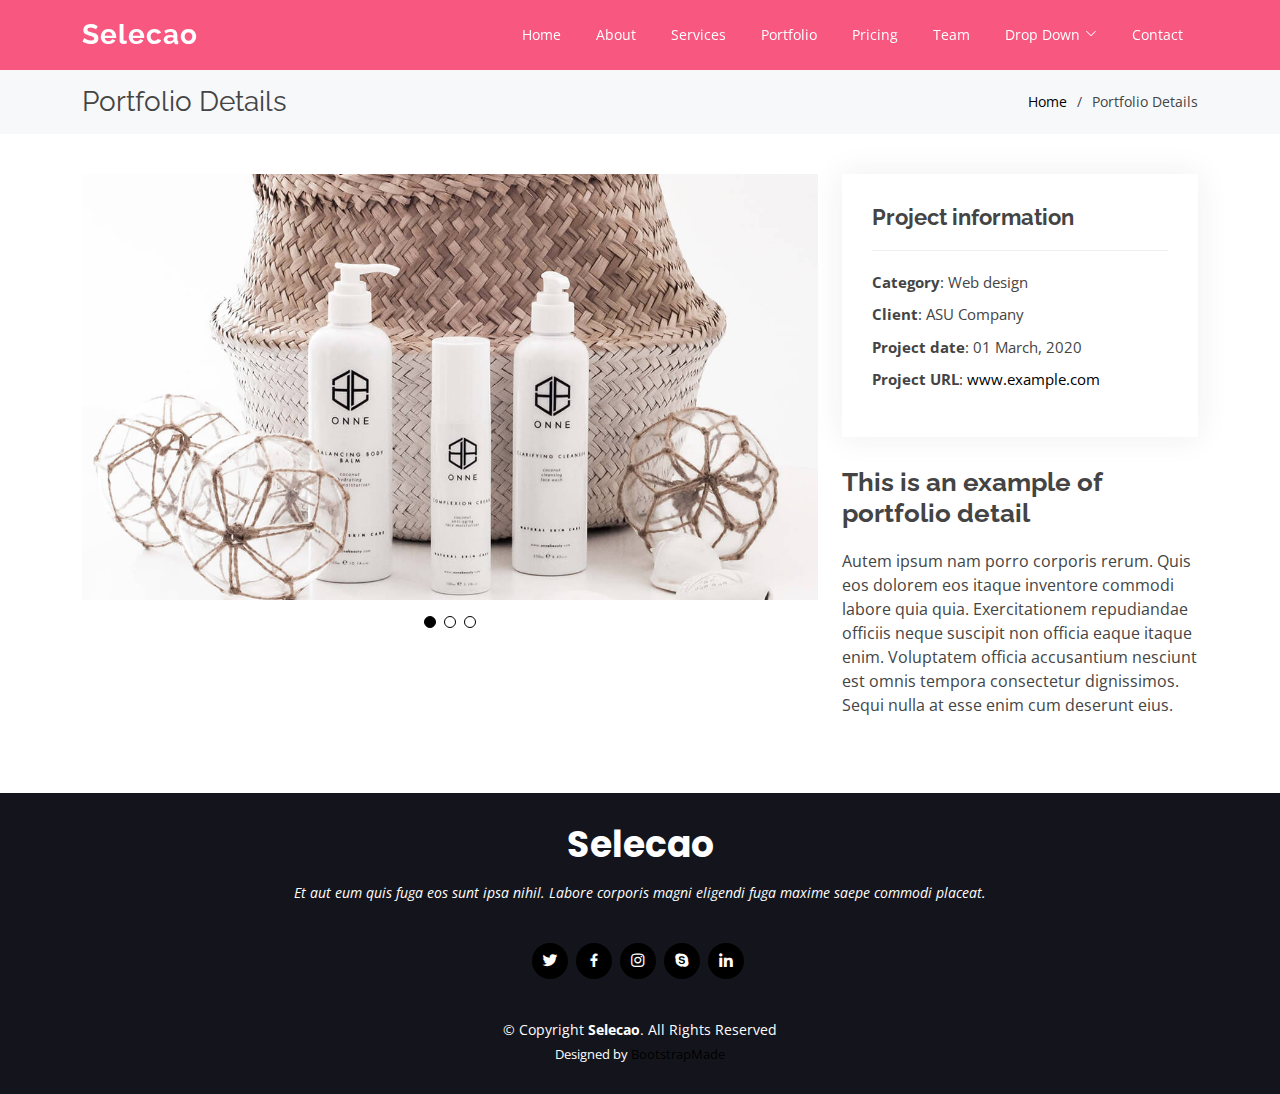
<file: portfolio-details.html>
<!DOCTYPE html>
<html lang="en">

<head>
  <meta charset="utf-8">
  <meta content="width=device-width, initial-scale=1.0" name="viewport">

  <title>Portfolio Details - Selecao Bootstrap Template</title>
  <meta content="" name="description">
  <meta content="" name="keywords">

  <!-- Favicons -->
  <link href="assets/img/favicon.png" rel="icon">
  <link href="assets/img/apple-touch-icon.png" rel="apple-touch-icon">

  <!-- Google Fonts -->
  <link href="https://fonts.googleapis.com/css?family=Open+Sans:300,300i,400,400i,600,600i,700,700i|Raleway:300,300i,400,400i,500,500i,600,600i,700,700i|Poppins:300,300i,400,400i,500,500i,600,600i,700,700i" rel="stylesheet">

  <!-- Vendor CSS Files -->
  <link href="assets/vendor/animate.css/animate.min.css" rel="stylesheet">
  <link href="assets/vendor/aos/aos.css" rel="stylesheet">
  <link href="assets/vendor/bootstrap/css/bootstrap.min.css" rel="stylesheet">
  <link href="assets/vendor/bootstrap-icons/bootstrap-icons.css" rel="stylesheet">
  <link href="assets/vendor/boxicons/css/boxicons.min.css" rel="stylesheet">
  <link href="assets/vendor/glightbox/css/glightbox.min.css" rel="stylesheet">
  <link href="assets/vendor/remixicon/remixicon.css" rel="stylesheet">
  <link href="assets/vendor/swiper/swiper-bundle.min.css" rel="stylesheet">

  <!-- Template Main CSS File -->
  <link href="assets/css/style.css" rel="stylesheet">

  <!-- =======================================================
  * Template Name: Selecao - v4.1.0
  * Template URL: https://bootstrapmade.com/selecao-bootstrap-template/
  * Author: BootstrapMade.com
  * License: https://bootstrapmade.com/license/
  ======================================================== -->
</head>

<body>

  <!-- ======= Header ======= -->
  <header id="header" class="fixed-top d-flex align-items-center ">
    <div class="container d-flex align-items-center justify-content-between">

      <div class="logo">
        <h1><a href="index.html">Selecao</a></h1>
        <!-- Uncomment below if you prefer to use an image logo -->
        <!-- <a href="index.html"><img src="assets/img/logo.png" alt="" class="img-fluid"></a>-->
      </div>

      <nav id="navbar" class="navbar">
        <ul>
          <li><a class="nav-link scrollto " href="#hero">Home</a></li>
          <li><a class="nav-link scrollto" href="#about">About</a></li>
          <li><a class="nav-link scrollto" href="#services">Services</a></li>
          <li><a class="nav-link scrollto " href="#portfolio">Portfolio</a></li>
          <li><a class="nav-link scrollto" href="#pricing">Pricing</a></li>
          <li><a class="nav-link scrollto" href="#team">Team</a></li>
          <li class="dropdown"><a href="#"><span>Drop Down</span> <i class="bi bi-chevron-down"></i></a>
            <ul>
              <li><a href="#">Drop Down 1</a></li>
              <li class="dropdown"><a href="#"><span>Deep Drop Down</span> <i class="bi bi-chevron-right"></i></a>
                <ul>
                  <li><a href="#">Deep Drop Down 1</a></li>
                  <li><a href="#">Deep Drop Down 2</a></li>
                  <li><a href="#">Deep Drop Down 3</a></li>
                  <li><a href="#">Deep Drop Down 4</a></li>
                  <li><a href="#">Deep Drop Down 5</a></li>
                </ul>
              </li>
              <li><a href="#">Drop Down 2</a></li>
              <li><a href="#">Drop Down 3</a></li>
              <li><a href="#">Drop Down 4</a></li>
            </ul>
          </li>
          <li><a class="nav-link scrollto" href="#contact">Contact</a></li>
        </ul>
        <i class="bi bi-list mobile-nav-toggle"></i>
      </nav><!-- .navbar -->

    </div>
  </header><!-- End Header -->

  <main id="main">

    <!-- ======= Breadcrumbs ======= -->
    <section id="breadcrumbs" class="breadcrumbs">
      <div class="container">

        <div class="d-flex justify-content-between align-items-center">
          <h2>Portfolio Details</h2>
          <ol>
            <li><a href="index.html">Home</a></li>
            <li>Portfolio Details</li>
          </ol>
        </div>

      </div>
    </section><!-- End Breadcrumbs -->

    <!-- ======= Portfolio Details Section ======= -->
    <section id="portfolio-details" class="portfolio-details">
      <div class="container">

        <div class="row gy-4">

          <div class="col-lg-8">
            <div class="portfolio-details-slider swiper-container">
              <div class="swiper-wrapper align-items-center">

                <div class="swiper-slide">
                  <img src="assets/img/portfolio/portfolio-details-1.jpg" alt="">
                </div>

                <div class="swiper-slide">
                  <img src="assets/img/portfolio/portfolio-details-2.jpg" alt="">
                </div>

                <div class="swiper-slide">
                  <img src="assets/img/portfolio/portfolio-details-3.jpg" alt="">
                </div>

              </div>
              <div class="swiper-pagination"></div>
            </div>
          </div>

          <div class="col-lg-4">
            <div class="portfolio-info">
              <h3>Project information</h3>
              <ul>
                <li><strong>Category</strong>: Web design</li>
                <li><strong>Client</strong>: ASU Company</li>
                <li><strong>Project date</strong>: 01 March, 2020</li>
                <li><strong>Project URL</strong>: <a href="#">www.example.com</a></li>
              </ul>
            </div>
            <div class="portfolio-description">
              <h2>This is an example of portfolio detail</h2>
              <p>
                Autem ipsum nam porro corporis rerum. Quis eos dolorem eos itaque inventore commodi labore quia quia. Exercitationem repudiandae officiis neque suscipit non officia eaque itaque enim. Voluptatem officia accusantium nesciunt est omnis tempora consectetur dignissimos. Sequi nulla at esse enim cum deserunt eius.
              </p>
            </div>
          </div>

        </div>

      </div>
    </section><!-- End Portfolio Details Section -->

  </main><!-- End #main -->

  <!-- ======= Footer ======= -->
  <footer id="footer">
    <div class="container">
      <h3>Selecao</h3>
      <p>Et aut eum quis fuga eos sunt ipsa nihil. Labore corporis magni eligendi fuga maxime saepe commodi placeat.</p>
      <div class="social-links">
        <a href="#" class="twitter"><i class="bx bxl-twitter"></i></a>
        <a href="#" class="facebook"><i class="bx bxl-facebook"></i></a>
        <a href="#" class="instagram"><i class="bx bxl-instagram"></i></a>
        <a href="#" class="google-plus"><i class="bx bxl-skype"></i></a>
        <a href="#" class="linkedin"><i class="bx bxl-linkedin"></i></a>
      </div>
      <div class="copyright">
        &copy; Copyright <strong><span>Selecao</span></strong>. All Rights Reserved
      </div>
      <div class="credits">
        <!-- All the links in the footer should remain intact. -->
        <!-- You can delete the links only if you purchased the pro version. -->
        <!-- Licensing information: https://bootstrapmade.com/license/ -->
        <!-- Purchase the pro version with working PHP/AJAX contact form: https://bootstrapmade.com/selecao-bootstrap-template/ -->
        Designed by <a href="https://bootstrapmade.com/">BootstrapMade</a>
      </div>
    </div>
  </footer><!-- End Footer -->

  <a href="#" class="back-to-top d-flex align-items-center justify-content-center"><i class="bi bi-arrow-up-short"></i></a>

  <!-- Vendor JS Files -->
  <script src="assets/vendor/aos/aos.js"></script>
  <script src="assets/vendor/bootstrap/js/bootstrap.bundle.min.js"></script>
  <script src="assets/vendor/glightbox/js/glightbox.min.js"></script>
  <script src="assets/vendor/isotope-layout/isotope.pkgd.min.js"></script>
  <script src="assets/vendor/php-email-form/validate.js"></script>
  <script src="assets/vendor/swiper/swiper-bundle.min.js"></script>

  <!-- Template Main JS File -->
  <script src="assets/js/main.js"></script>

</body>

</html>
</file>
<file: assets/css/style.css>
/**
* Template Name: Selecao - v4.1.0
* Template URL: https://bootstrapmade.com/selecao-bootstrap-template/
* Author: BootstrapMade.com
* License: https://bootstrapmade.com/license/
*/

/*--------------------------------------------------------------
# General
--------------------------------------------------------------*/
body {
  font-family: "Open Sans", sans-serif;
  color: #444444;
}

a {
  color: #000000;
  text-decoration: none;
}

a:hover {
  color: #fa307e;
  text-decoration: none;
}

h1,
h2,
h3,
h4,
h5,
h6 {
  font-family: "Raleway", sans-serif;
}

/*--------------------------------------------------------------
# Back to top button
--------------------------------------------------------------*/
.back-to-top {
  position: fixed;
  visibility: hidden;
  opacity: 0;
  right: 15px;
  bottom: 15px;
  z-index: 996;
  background: #000000;
  width: 40px;
  height: 40px;
  border-radius: 1px;
  transition: all 0.4s;
}

.back-to-top i {
  font-size: 28px;
  color: #fff;
  line-height: 0;
}

.back-to-top:hover {
  background: #fa307e;
  color: #fff;
}

.back-to-top.active {
  visibility: visible;
  opacity: 1;
}

/*--------------------------------------------------------------
# Disable AOS delay on mobile
--------------------------------------------------------------*/
@media screen and (max-width: 768px) {
  [data-aos-delay] {
    transition-delay: 0 !important;
  }
}

/*--------------------------------------------------------------
# Header
--------------------------------------------------------------*/
#header {
  height: 70px;
  transition: all 0.5s;
  z-index: 997;
  transition: all 0.5s;
  background: rgba(247, 69, 114, 0.9);
}

#header.header-transparent {
  background: transparent;
}

#header.header-scrolled {
  background: rgba(247, 69, 114, 0.9);
}

#header .logo h1 {
  font-size: 28px;
  margin: 0;
  padding: 0;
  line-height: 1;
  font-weight: 700;
  letter-spacing: 1px;
}

#header .logo h1 a,
#header .logo h1 a:hover {
  color: #fff;
  text-decoration: none;
}

#header .logo img {
  padding: 10px;

  max-height: 120px;
}

/*--------------------------------------------------------------
# Navigation Menu
--------------------------------------------------------------*/
/**
* Desktop Navigation 
*/
.navbar {
  padding: 0;
}

.navbar ul {
  margin: 0;
  padding: 0;
  display: flex;
  list-style: none;
  align-items: center;
}

.navbar li {
  position: relative;
}

.navbar a {
  display: flex;
  align-items: center;
  justify-content: space-between;
  padding: 5px 15px 7px 15px;
  margin-left: 5px;
  font-size: 14px;
  color: #fff;
  white-space: nowrap;
  transition: 0.3s;
  border-radius: 1px;
}

.navbar a i {
  font-size: 12px;
  line-height: 0;
  margin-left: 5px;
}

.navbar a:hover,
.navbar .active,
.navbar li:hover > a {
  background: #fa307d9d;
}

.navbar .dropdown ul {
  display: block;
  position: absolute;
  left: 5px;
  top: calc(100% + 30px);
  margin: 5px 0 0 0;
  padding: 10px 0;
  z-index: 99;
  opacity: 0;
  visibility: hidden;
  background: #fff;
  box-shadow: 0px 0px 30px rgba(127, 137, 161, 0.25);
  transition: 0.3s;
}

.navbar .dropdown ul li {
  min-width: 200px;
}

.navbar .dropdown ul a {
  padding: 10px 20px;
  color: #2a2c39;
  margin: 0 5px;
  font-size: 14px;
}

.navbar .dropdown ul a i {
  font-size: 12px;
}

.navbar .dropdown ul a:hover,
.navbar .dropdown ul .active:hover,
.navbar .dropdown ul li:hover > a {
  color: #fff;
}

.navbar .dropdown:hover > ul {
  opacity: 1;
  top: 100%;
  visibility: visible;
}

.navbar .dropdown .dropdown ul {
  top: 0;
  left: calc(100% - 30px);
  visibility: hidden;
}

.navbar .dropdown .dropdown:hover > ul {
  opacity: 1;
  top: 0;
  left: -100%;
  visibility: visible;
}

@media (max-width: 1366px) {
  .navbar .dropdown .dropdown ul {
    left: -90%;
  }
  .navbar .dropdown .dropdown:hover > ul {
    left: -100%;
  }
}

/**
* Mobile Navigation 
*/
.mobile-nav-toggle {
  color: #fff;
  font-size: 28px;
  cursor: pointer;
  display: none;
  line-height: 0;
  transition: 0.5s;
}

@media (max-width: 991px) {
  .mobile-nav-toggle {
    display: block;
  }
  .navbar ul {
    display: none;
  }
}

.navbar-mobile {
  position: fixed;
  overflow: hidden;
  top: 0;
  right: 0;
  left: 0;
  bottom: 0;
  background: rgba(247, 69, 114, 0.9);
  transition: 0.3s;
  z-index: 999;
}

.navbar-mobile .mobile-nav-toggle {
  position: absolute;
  top: 15px;
  right: 15px;
}

.navbar-mobile ul {
  display: block;
  position: absolute;
  top: 55px;
  right: 15px;
  bottom: 15px;
  left: 15px;
  padding: 10px 0;
  border-radius: 1px;
  background-color: #fff;
  overflow-y: auto;
  transition: 0.3s;
}

.navbar-mobile a {
  padding: 10px 20px;
  margin: 5px;
  font-size: 15px;
  color: #2a2c39;
}

.navbar-mobile a:hover,
.navbar-mobile .active,
.navbar-mobile li:hover > a {
  color: #fff;
}

.navbar-mobile .getstarted {
  margin: 15px;
}

.navbar-mobile .dropdown ul {
  position: static;
  display: none;
  margin: 10px 20px;
  padding: 10px 0;
  z-index: 99;
  opacity: 1;
  visibility: visible;
  background: #fff;
  box-shadow: 0px 0px 30px rgba(247, 69, 114, 0.9);
}

.navbar-mobile .dropdown ul li {
  min-width: 200px;
}

.navbar-mobile .dropdown ul a {
  padding: 10px 20px;
}

.navbar-mobile .dropdown ul a i {
  font-size: 12px;
}

.navbar-mobile .dropdown ul a:hover,
.navbar-mobile .dropdown ul .active:hover,
.navbar-mobile .dropdown ul li:hover > a {
  color: #fff;
}

.navbar-mobile .dropdown > .dropdown-active {
  display: block;
}

/*--------------------------------------------------------------
# Hero Section
--------------------------------------------------------------*/
#hero {
  width: 100%;
  overflow: hidden;
  position: relative;
  background: linear-gradient(0deg, #fd1a78 0%, #f580c0 100%);
  padding: 0;
}

#hero .carousel-container {
  display: flex;
  justify-content: center;
  align-items: center;
  flex-direction: column;
  text-align: center;
  position: relative;
  height: 70vh;
  padding-top: 60px;
}

#hero h2 {
  color: #fff;
  margin-bottom: 30px;
  font-size: 48px;
  font-weight: 700;
}

#hero p {
  width: 80%;
  -webkit-animation-delay: 0.4s;
  animation-delay: 0.4s;
  margin: 0 auto 30px auto;
  color: #fff;
}

#hero .carousel-control-prev,
#hero .carousel-control-next {
  width: 10%;
}

#hero .carousel-control-next-icon,
#hero .carousel-control-prev-icon {
  background: none;
  font-size: 48px;
  line-height: 1;
  width: auto;
  height: auto;
}

#hero .btn-get-started {
  font-family: "Raleway", sans-serif;
  font-weight: 500;
  font-size: 14px;
  letter-spacing: 1px;
  display: inline-block;
  padding: 12px 32px;
  border-radius: 1px;
  transition: 0.5s;
  line-height: 1;
  margin: 10px;
  color: #fff;
  -webkit-animation-delay: 0.8s;
  animation-delay: 0.8s;
  border: 2px solid #000000;
}

#hero .btn-get-started:hover {
  background: #000000;
  color: #fff;
  text-decoration: none;
}

@media (min-width: 1024px) {
  #hero p {
    width: 60%;
  }
  #hero .carousel-control-prev,
  #hero .carousel-control-next {
    width: 5%;
  }
}

@media (max-width: 768px) {
  #hero .carousel-container {
    height: 90vh;
  }
  #hero h2 {
    font-size: 28px;
  }
}

.hero-waves {
  display: block;
  width: 100%;
  height: 60px;
  position: relative;
}

.wave1 use {
  -webkit-animation: move-forever1 10s linear infinite;
  animation: move-forever1 10s linear infinite;
  -webkit-animation-delay: -2s;
  animation-delay: -2s;
}

.wave2 use {
  -webkit-animation: move-forever2 8s linear infinite;
  animation: move-forever2 8s linear infinite;
  -webkit-animation-delay: -2s;
  animation-delay: -2s;
}

.wave3 use {
  -webkit-animation: move-forever3 6s linear infinite;
  animation: move-forever3 6s linear infinite;
  -webkit-animation-delay: -2s;
  animation-delay: -2s;
}

@-webkit-keyframes move-forever1 {
  0% {
    transform: translate(85px, 0%);
  }
  100% {
    transform: translate(-90px, 0%);
  }
}

@keyframes move-forever1 {
  0% {
    transform: translate(85px, 0%);
  }
  100% {
    transform: translate(-90px, 0%);
  }
}

@-webkit-keyframes move-forever2 {
  0% {
    transform: translate(-90px, 0%);
  }
  100% {
    transform: translate(85px, 0%);
  }
}

@keyframes move-forever2 {
  0% {
    transform: translate(-90px, 0%);
  }
  100% {
    transform: translate(85px, 0%);
  }
}

@-webkit-keyframes move-forever3 {
  0% {
    transform: translate(-90px, 0%);
  }
  100% {
    transform: translate(85px, 0%);
  }
}

@keyframes move-forever3 {
  0% {
    transform: translate(-90px, 0%);
  }
  100% {
    transform: translate(85px, 0%);
  }
}

/*--------------------------------------------------------------
# Sections General
--------------------------------------------------------------*/
section {
  padding: 60px 0;
  overflow: hidden;
}

.section-title {
  padding-bottom: 40px;
}

.section-title h2 {
  font-size: 14px;
  font-weight: 500;
  padding: 0;
  line-height: 1px;
  margin: 0 0 5px 0;
  letter-spacing: 2px;
  text-transform: uppercase;
  color: #aaaaaa;
  font-family: "Poppins", sans-serif;
}

.section-title h2::after {
  content: "";
  width: 120px;
  height: 1px;
  display: inline-block;
  background: #fd9042;
  margin: 4px 10px;
}

.section-title p {
  margin: 0;
  margin: 0;
  font-size: 36px;
  font-weight: 700;
  text-transform: uppercase;
  font-family: "Poppins", sans-serif;
  color: #2a2c39;
}

/*--------------------------------------------------------------
# About
--------------------------------------------------------------*/
.about {
  padding-top: 80px;
}

.about .content h3 {
  font-weight: 600;
  font-size: 26px;
}

.about .content ul {
  list-style: none;
  padding: 0;
}

.about .content ul li {
  padding-left: 28px;
  position: relative;
}

.about .content ul li + li {
  margin-top: 10px;
}

.about .content ul i {
  position: absolute;
  left: 0;
  top: 2px;
  font-size: 20px;
  color: #000000;
  line-height: 1;
}

.about .content p:last-child {
  margin-bottom: 0;
}

.about .content .btn-learn-more {
  font-family: "Raleway", sans-serif;
  font-weight: 600;
  font-size: 14px;
  letter-spacing: 1px;
  display: inline-block;
  padding: 12px 32px;
  border-radius: 5px;
  transition: 0.3s;
  line-height: 1;
  color: hsl(0, 0%, 0%);
  -webkit-animation-delay: 0.8s;
  animation-delay: 0.8s;
  margin-top: 6px;
  border: 2px solid #000000;
}

.about .content .btn-learn-more:hover {
  background: #000000;
  color: #fff;
  text-decoration: none;
}

/*--------------------------------------------------------------
# Features
--------------------------------------------------------------*/
.features .nav-tabs {
  border: 0;
}

.features .nav-link {
  border: 1px solid #d4d6df;
  padding: 15px;
  transition: 0.3s;
  color: #2a2c39;
  border-radius: 0;
  display: flex;
  align-items: center;
  justify-content: center;
}

.features .nav-link i {
  padding-right: 15px;
  font-size: 48px;
}

.features .nav-link h4 {
  font-size: 18px;
  font-weight: 600;
  margin: 0;
}

.features .nav-link:hover {
  color: #fa307e;
}

.features .nav-link.active {
  background: #000000;
  color: #fff;
  border-color: #000000;
}

@media (max-width: 768px) {
  .features .nav-link i {
    padding: 0;
    line-height: 1;
    font-size: 36px;
  }
}

@media (max-width: 575px) {
  .features .nav-link {
    padding: 15px;
  }
  .features .nav-link i {
    font-size: 24px;
  }
}

.features .tab-content {
  margin-top: 30px;
}

.features .tab-pane h3 {
  font-weight: 600;
  font-size: 26px;
}

.features .tab-pane ul {
  list-style: none;
  padding: 0;
}

.features .tab-pane ul li {
  padding-bottom: 10px;
}

.features .tab-pane ul i {
  font-size: 20px;
  padding-right: 4px;
  color: #000000;
}

.features .tab-pane p:last-child {
  margin-bottom: 0;
}

/*--------------------------------------------------------------
# Cta
--------------------------------------------------------------*/
.cta {
  background: #2a2c39;
  padding: 80px 0;
}

.cta h3 {
  color: #fff;
  font-size: 28px;
  font-weight: 700;
}

.cta p {
  color: #fff;
}

.cta .cta-btn {
  font-family: "Raleway", sans-serif;
  text-transform: uppercase;
  font-weight: 700;
  font-size: 14px;
  letter-spacing: 1px;
  display: inline-block;
  padding: 12px 30px;
  border-radius: 1px;
  transition: 0.5s;
  margin: 10px;
  color: #fff;
  background: #000000;
}

.cta .cta-btn:hover {
  background: #fff;
  color: #000000;
}

@media (max-width: 1024px) {
  .cta {
    background-attachment: scroll;
  }
}

@media (min-width: 769px) {
  .cta .cta-btn-container {
    display: flex;
    align-items: center;
    justify-content: flex-end;
  }
}

/*--------------------------------------------------------------
# Services
--------------------------------------------------------------*/
.services .icon-box {
  padding: 30px;
  position: relative;
  overflow: hidden;
  border-radius: 1px;
  background: #fff;
  box-shadow: 0 2px 29px 0 rgba(68, 88, 144, 0.12);
  transition: all 0.4s ease-in-out;
  width: 100%;
  height: 100%;
}

.services .icon-box:hover {
  transform: translateY(-10px);
  box-shadow: 0 2px 35px 0 rgba(68, 88, 144, 0.2);
}

.services .icon {
  position: absolute;
  left: -20px;
  top: calc(50% - 30px);
}

.services .icon i {
  font-size: 64px;
  line-height: 1;
  transition: 0.5s;
}

.services .title {
  margin-left: 40px;
  font-weight: 700;
  margin-bottom: 15px;
  font-size: 18px;
}

.services .title a {
  color: #2a2c39;
  transition: ease-in-out 0.3s;
}

.services .title a:hover {
  color: #fa307e;
}

.services .description {
  font-size: 14px;
  margin-left: 40px;
  line-height: 24px;
  margin-bottom: 0;
}

/*--------------------------------------------------------------
# Portfolio
--------------------------------------------------------------*/
.portfolio #portfolio-flters {
  list-style: none;
  margin-bottom: 20px;
}

.portfolio #portfolio-flters li {
  cursor: pointer;
  display: inline-block;
  margin: 0 0 10px 10px;
  font-size: 16px;
  font-weight: 500;
  line-height: 1;
  text-transform: uppercase;
  color: #444444;
  transition: all 0.3s ease-in-out;
}

.portfolio #portfolio-flters li::before {
  content: "[";
  margin-right: 6px;
  color: #fff;
  font-size: 18px;
  font-weight: 400;
  transition: all 0.3s ease-in-out;
}

.portfolio #portfolio-flters li::after {
  content: "]";
  margin-left: 6px;
  color: #fff;
  font-size: 18px;
  font-weight: 400;
  transition: all 0.3s ease-in-out;
}

.portfolio #portfolio-flters li:hover,
.portfolio #portfolio-flters li.filter-active {
  color: #fa307e;
}

.portfolio #portfolio-flters li.filter-active::before,
.portfolio #portfolio-flters li.filter-active::after {
  color: #000000;
}

.portfolio .portfolio-item {
  margin-bottom: 30px;
}

.portfolio .portfolio-item .portfolio-img {
  overflow: hidden;
}

.portfolio .portfolio-item .portfolio-img img {
  transition: all 0.8s ease-in-out;
}

.portfolio .portfolio-item .portfolio-info {
  opacity: 0;
  position: absolute;
  left: 15px;
  bottom: 0;
  z-index: 3;
  right: 15px;
  transition: all ease-in-out 0.3s;
  background: rgba(0, 0, 0, 0.5);
  padding: 10px 15px;
}

.portfolio .portfolio-item .portfolio-info h4 {
  font-size: 18px;
  color: #fff;
  font-weight: 600;
  color: #fff;
  margin-bottom: 0px;
}

.portfolio .portfolio-item .portfolio-info p {
  color: #fedac0;
  font-size: 14px;
  margin-bottom: 0;
}

.portfolio .portfolio-item .portfolio-info .preview-link,
.portfolio .portfolio-item .portfolio-info .details-link {
  position: absolute;
  right: 40px;
  font-size: 24px;
  top: calc(50% - 18px);
  color: #fff;
  transition: 0.3s;
}

.portfolio .portfolio-item .portfolio-info .preview-link:hover,
.portfolio .portfolio-item .portfolio-info .details-link:hover {
  color: #fa307e;
}

.portfolio .portfolio-item .portfolio-info .details-link {
  right: 10px;
}

.portfolio .portfolio-item .portfolio-links {
  opacity: 0;
  left: 0;
  right: 0;
  text-align: center;
  z-index: 3;
  position: absolute;
  transition: all ease-in-out 0.3s;
}

.portfolio .portfolio-item .portfolio-links a {
  color: #fff;
  margin: 0 2px;
  font-size: 28px;
  display: inline-block;
  transition: 0.3s;
}

.portfolio .portfolio-item .portfolio-links a:hover {
  color: #fa307e;
}

.portfolio .portfolio-item:hover .portfolio-img img {
  transform: scale(1.2);
}

.portfolio .portfolio-item:hover .portfolio-info {
  opacity: 1;
}

/*--------------------------------------------------------------
# Portfolio Details
--------------------------------------------------------------*/
.portfolio-details {
  padding-top: 40px;
}

.portfolio-details .portfolio-details-slider img {
  width: 100%;
}

.portfolio-details .portfolio-details-slider .swiper-pagination {
  margin-top: 20px;
  position: relative;
}

.portfolio-details
  .portfolio-details-slider
  .swiper-pagination
  .swiper-pagination-bullet {
  width: 12px;
  height: 12px;
  background-color: #fff;
  opacity: 1;
  border: 1px solid #000000;
}

.portfolio-details
  .portfolio-details-slider
  .swiper-pagination
  .swiper-pagination-bullet-active {
  background-color: #000000;
}

.portfolio-details .portfolio-info {
  padding: 30px;
  box-shadow: 0px 0 30px rgba(42, 44, 57, 0.08);
}

.portfolio-details .portfolio-info h3 {
  font-size: 22px;
  font-weight: 700;
  margin-bottom: 20px;
  padding-bottom: 20px;
  border-bottom: 1px solid #eee;
}

.portfolio-details .portfolio-info ul {
  list-style: none;
  padding: 0;
  font-size: 15px;
}

.portfolio-details .portfolio-info ul li + li {
  margin-top: 10px;
}

.portfolio-details .portfolio-description {
  padding-top: 30px;
}

.portfolio-details .portfolio-description h2 {
  font-size: 26px;
  font-weight: 700;
  margin-bottom: 20px;
}

.portfolio-details .portfolio-description p {
  padding: 0;
}

/*--------------------------------------------------------------
# Testimonials
--------------------------------------------------------------*/
.testimonials .testimonial-item {
  box-sizing: content-box;
  padding: 30px 30px 0 30px;
  margin: 30px 15px;
  text-align: center;
  min-height: 350px;
  box-shadow: 0px 2px 12px rgba(0, 0, 0, 0.08);
}

.testimonials .testimonial-item .testimonial-img {
  width: 90px;
  border-radius: 50%;
  border: 4px solid #fff;
  margin: 0 auto;
}

.testimonials .testimonial-item h3 {
  font-size: 18px;
  font-weight: bold;
  margin: 10px 0 5px 0;
  color: #111;
}

.testimonials .testimonial-item h4 {
  font-size: 14px;
  color: #999;
  margin: 0;
}

.testimonials .testimonial-item .quote-icon-left,
.testimonials .testimonial-item .quote-icon-right {
  color: #fedac0;
  font-size: 26px;
}

.testimonials .testimonial-item .quote-icon-left {
  display: inline-block;
  left: -5px;
  position: relative;
}

.testimonials .testimonial-item .quote-icon-right {
  display: inline-block;
  right: -5px;
  position: relative;
  top: 10px;
}

.testimonials .testimonial-item p {
  font-style: italic;
  margin: 0 auto 15px auto;
}

.testimonials .swiper-pagination {
  margin-top: 20px;
  position: relative;
}

.testimonials .swiper-pagination .swiper-pagination-bullet {
  width: 12px;
  height: 12px;
  background-color: #fff;
  opacity: 1;
  border: 1px solid #000000;
}

.testimonials .swiper-pagination .swiper-pagination-bullet-active {
  background-color: #000000;
}

/*--------------------------------------------------------------
# Pricing
--------------------------------------------------------------*/
.pricing .box {
  padding: 20px;
  background: #fff;
  text-align: center;
  box-shadow: 0px 0px 4px rgba(0, 0, 0, 0.12);
  border-radius: 5px;
  position: relative;
  overflow: hidden;
}

.pricing h3 {
  font-weight: 400;
  margin: -20px -20px 25px -20px;
  padding: 30px 15px;
  font-size: 18px;
  font-weight: 600;
  color: #777777;
  background: #f8f8f8;
}

.pricing h4 {
  font-size: 36px;
  color: #000000;
  font-weight: 600;
  font-family: "Poppins", sans-serif;
  margin-bottom: 20px;
}

.pricing h4 sup {
  font-size: 20px;
  top: -15px;
  left: -3px;
}

.pricing h4 span {
  color: #bababa;
  font-size: 16px;
  font-weight: 300;
}

.pricing ul {
  padding: 0;
  list-style: none;
  color: #444444;
  text-align: center;
  line-height: 20px;
  font-size: 14px;
}

.pricing ul li {
  padding-bottom: 16px;
}

.pricing ul i {
  color: #000000;
  font-size: 18px;
  padding-right: 4px;
}

.pricing ul .na {
  color: #ccc;
  text-decoration: line-through;
}

.pricing .btn-wrap {
  margin: 20px -20px -20px -20px;
  padding: 20px 15px;
  background: #f8f8f8;
  text-align: center;
}

.pricing .btn-buy {
  background: #000000;
  display: inline-block;
  padding: 8px 35px 10px 35px;
  border-radius: 1px;
  color: #fff;
  transition: none;
  font-size: 14px;
  font-weight: 400;
  font-family: "Raleway", sans-serif;
  font-weight: 600;
  transition: 0.3s;
}

.pricing .btn-buy:hover {
  background: #fa307e;
}

.pricing .featured {
  border: 2px solid #000000;
}

.pricing .featured h3 {
  color: #fff;
  background: #000000;
}

.pricing .advanced {
  width: 200px;
  position: absolute;
  top: 18px;
  right: -68px;
  transform: rotate(45deg);
  z-index: 1;
  font-size: 14px;
  padding: 1px 0 3px 0;
  background: #ffffff;
  color: rgb(0, 0, 0);
}

/*--------------------------------------------------------------
# F.A.Q
--------------------------------------------------------------*/
.faq {
  padding: 60px 0;
}

.faq .faq-list {
  padding: 0;
  list-style: none;
}

.faq .faq-list li {
  border-bottom: 1px solid #ececf1;
  margin-bottom: 20px;
  padding-bottom: 20px;
}

.faq .faq-list .question {
  display: block;
  position: relative;
  font-family: #000000;
  font-size: 18px;
  line-height: 24px;
  font-weight: 400;
  padding-left: 25px;
  cursor: pointer;
  color: #bd5102;
  transition: 0.3s;
}

.faq .faq-list i {
  font-size: 16px;
  position: absolute;
  left: 0;
  top: -2px;
}

.faq .faq-list p {
  margin-bottom: 0;
  padding: 10px 0 0 25px;
}

.faq .faq-list .icon-show {
  display: none;
}

.faq .faq-list .collapsed {
  color: black;
}

.faq .faq-list .collapsed:hover {
  color: #fa307e;
}

.faq .faq-list .collapsed .icon-show {
  display: inline-block;
  transition: 0.6s;
}

.faq .faq-list .collapsed .icon-close {
  display: none;
  transition: 0.6s;
}

/*--------------------------------------------------------------
# Team
--------------------------------------------------------------*/
.team {
  background: #fff;
  padding: 60px 0;
}

.team .member {
  margin-bottom: 20px;
  overflow: hidden;
  border-radius: 5px;
  background: #fff;
  box-shadow: 0px 2px 15px rgba(0, 0, 0, 0.1);
}

.team .member .member-img {
  position: relative;
  overflow: hidden;
}

.team .member .social {
  position: absolute;
  left: 0;
  bottom: 30px;
  right: 0;
  opacity: 0;
  transition: ease-in-out 0.3s;
  display: flex;
  align-items: center;
  justify-content: center;
}

.team .member .social a {
  transition: color 0.3s;
  margin: 0 3px;
  border-radius: 1px;
  width: 36px;
  height: 36px;
  background: rgba(0, 0, 0, 0.8);
  transition: ease-in-out 0.3s;
  color: #fff;
  display: inline-flex;
  align-items: center;
  justify-content: center;
}

.team .member .social a:hover {
  background: #fa307e;
}

.team .member .social i {
  font-size: 18px;
  line-height: 0;
}

.team .member .member-info {
  padding: 25px 15px;
}

.team .member .member-info h4 {
  font-weight: 700;
  margin-bottom: 5px;
  font-size: 18px;
  color: #2a2c39;
}

.team .member .member-info span {
  display: block;
  font-size: 13px;
  font-weight: 400;
  color: #aaaaaa;
}

.team .member .member-info p {
  font-style: italic;
  font-size: 14px;
  line-height: 26px;
  color: #777777;
}

.team .member:hover .social {
  opacity: 1;
  bottom: 15px;
}

/*--------------------------------------------------------------
# Contact
--------------------------------------------------------------*/
.contact .info {
  width: 100%;
  background: #fff;
}

.contact .info i {
  font-size: 20px;
  color: #000000;
  float: left;
  width: 44px;
  height: 44px;
  background: #ffecde;
  display: flex;
  justify-content: center;
  align-items: center;
  border-radius: 1px;
  transition: all 0.3s ease-in-out;
}

.contact .info h4 {
  padding: 0 0 0 60px;
  font-size: 22px;
  font-weight: 600;
  margin-bottom: 5px;
  color: #2a2c39;
}

.contact .info p {
  padding: 0 0 0 60px;
  margin-bottom: 0;
  font-size: 14px;
  color: #555974;
}

.contact .info .email,
.contact .info .phone {
  margin-top: 40px;
}

.contact .info .email:hover i,
.contact .info .address:hover i,
.contact .info .phone:hover i {
  background: #fa307e;
  color: #fff;
}

.contact .php-email-form {
  width: 100%;
  background: #fff;
}

.contact .php-email-form .form-group {
  padding-bottom: 8px;
}

.contact .php-email-form .error-message {
  display: none;
  color: #fff;
  background: #000000;
  text-align: left;
  padding: 15px;
  font-weight: 600;
}

.contact .php-email-form .error-message br + br {
  margin-top: 25px;
}

.contact .php-email-form .sent-message {
  display: none;
  color: #fff;
  background: #18d26e;
  text-align: center;
  padding: 15px;
  font-weight: 600;
}

.contact .php-email-form .loading {
  display: none;
  background: #fff;
  text-align: center;
  padding: 15px;
}

.contact .php-email-form .loading:before {
  content: "";
  display: inline-block;
  border-radius: 50%;
  width: 24px;
  height: 24px;
  margin: 0 10px -6px 0;
  border: 3px solid #18d26e;
  border-top-color: #eee;
  -webkit-animation: animate-loading 1s linear infinite;
  animation: animate-loading 1s linear infinite;
}

.contact .php-email-form input,
.contact .php-email-form textarea {
  border-radius: 0;
  box-shadow: none;
  font-size: 14px;
}

.contact .php-email-form input {
  height: 44px;
}

.contact .php-email-form textarea {
  padding: 10px 12px;
}

.contact .php-email-form button[type="submit"] {
  background: #000000;
  border: 0;
  padding: 10px 24px;
  color: #fff;
  transition: 0.4s;
  border-radius: 1px;
}

.contact .php-email-form button[type="submit"]:hover {
  background: #fa307e;
}

@-webkit-keyframes animate-loading {
  0% {
    transform: rotate(0deg);
  }
  100% {
    transform: rotate(360deg);
  }
}

@keyframes animate-loading {
  0% {
    transform: rotate(0deg);
  }
  100% {
    transform: rotate(360deg);
  }
}

/*--------------------------------------------------------------
# Breadcrumbs
--------------------------------------------------------------*/
.breadcrumbs {
  padding: 15px 0;
  margin-top: 70px;
  background: #f7f8f9;
  min-height: 40px;
}

.breadcrumbs h2 {
  font-size: 28px;
  font-weight: 400;
  margin: 0;
}

.breadcrumbs ol {
  display: flex;
  flex-wrap: wrap;
  list-style: none;
  padding: 0;
  margin: 0;
  font-size: 14px;
}

@media (max-width: 992px) {
  .breadcrumbs ol {
    margin-top: 10px;
  }
}

.breadcrumbs ol li + li {
  padding-left: 10px;
}

.breadcrumbs ol li + li::before {
  display: inline-block;
  padding-right: 10px;
  color: #404356;
  content: "/";
}

@media (max-width: 768px) {
  .breadcrumbs .d-flex {
    display: block !important;
  }
  .breadcrumbs ol {
    display: block;
  }
  .breadcrumbs ol li {
    display: inline-block;
  }
}

/*--------------------------------------------------------------
# Footer
--------------------------------------------------------------*/
#footer {
  background: #14151c;
  color: #fff;
  font-size: 14px;
  text-align: center;
  padding: 30px 0;
}

#footer h3 {
  font-size: 36px;
  font-weight: 700;
  color: #fff;
  position: relative;
  font-family: "Poppins", sans-serif;
  padding: 0;
  margin: 0 0 15px 0;
}

#footer p {
  font-size: 15;
  font-style: italic;
  padding: 0;
  margin: 0 0 40px 0;
}

#footer .social-links {
  margin: 0 0 40px 0;
}

#footer .social-links a {
  font-size: 18px;
  display: inline-block;
  background: #000000;
  color: #fff;
  line-height: 1;
  padding: 8px 0;
  margin-right: 4px;
  border-radius: 50%;
  text-align: center;
  width: 36px;
  height: 36px;
  transition: 0.3s;
}

#footer .social-links a:hover {
  background: #000000;
  color: #fff;
  text-decoration: none;
}

#footer .copyright {
  margin: 0 0 5px 0;
}

#footer .credits {
  font-size: 13px;
}
</file>
